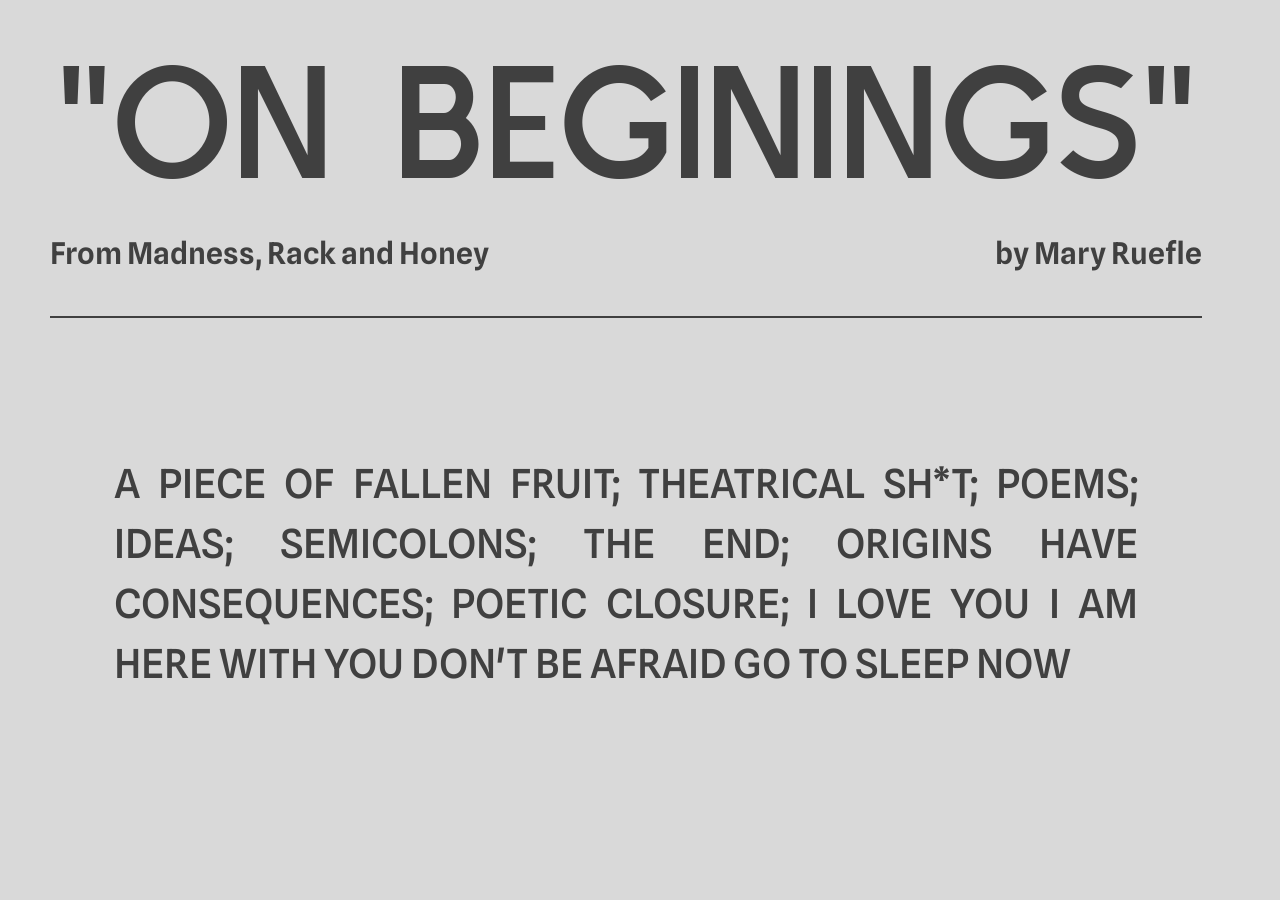
<file: index.html>
<!DOCTYPE html>
<html lang="en">

  <head>
    <meta charset="utf-8" />
    <meta name="viewport" content="width=device-width, initial-scale=1.0" />

    <title>"ON BEGINNINGS"</title>
    <meta name="description" content="Your description goes here">
    <meta name="author" content="Chetsuda Chalermwat">
    <link rel="stylesheet" type="text/css" href="./reset.css" />
    <link rel="stylesheet" type="text/css" href="./index.css" />
    
<link href="https://fonts.googleapis.com/css2?family=Kulim+Park:ital,wght@0,200;0,300;0,400;0,600;0,700;1,200;1,300;1,400;1,600;1,700&display=swap" rel="stylesheet">
<link href="https://fonts.googleapis.com/css2?family=Spline+Sans:wght@300;400;500;600;700&display=swap" rel="stylesheet">

    <!-- Link to your favicon -->
    <link rel="shortcut icon" type="image/png" href="./favicon.png" />
    <!-- Link to your favicon -->

  </head>
  
<body>

    <div class="flex-container">

       <div class="title">"<span class="appearfirst">O</span><span class="appearthird">N</span> <span class="appearsecond">B</span><span class="appearfirst">E</span><span class="appearthird">G</span><span class="appearsecond">I</span><span class="appearfirst">N</span><span class="appearthird">I</span><span class="appearfirst">N</span><span class="appearsecond">G</span><span class="appearthird">S</span>"</div>

        <div class="subtitle">
            <div class="subtitle-left">From Madness, Rack and Honey</div>
            <div class="subtitle-right">by Mary Ruefle</div>
        </div>

        <div class="content-beginnings">
            <div>
            <a href="1-fallenfruit.html">a piece of fallen fruit;</a> <a href="2-theatricalshit.html">theatrical sh*t;</a> <a href="3-semicolons.html"> poems; ideas; semicolons; </a> 
            <a href="4-theend.html">THE END;</a> <a href="5-origins.html">origins have consequences;</a> <a href="6-poeticclosure.html"> Poetic Closure; </a> 
            <a href="7-iloveyou.html">I love you I am here with you Don't be afraid Go to sleep now</a>
            </div>
        </div>

    </div>
</body>

</html>
</file>
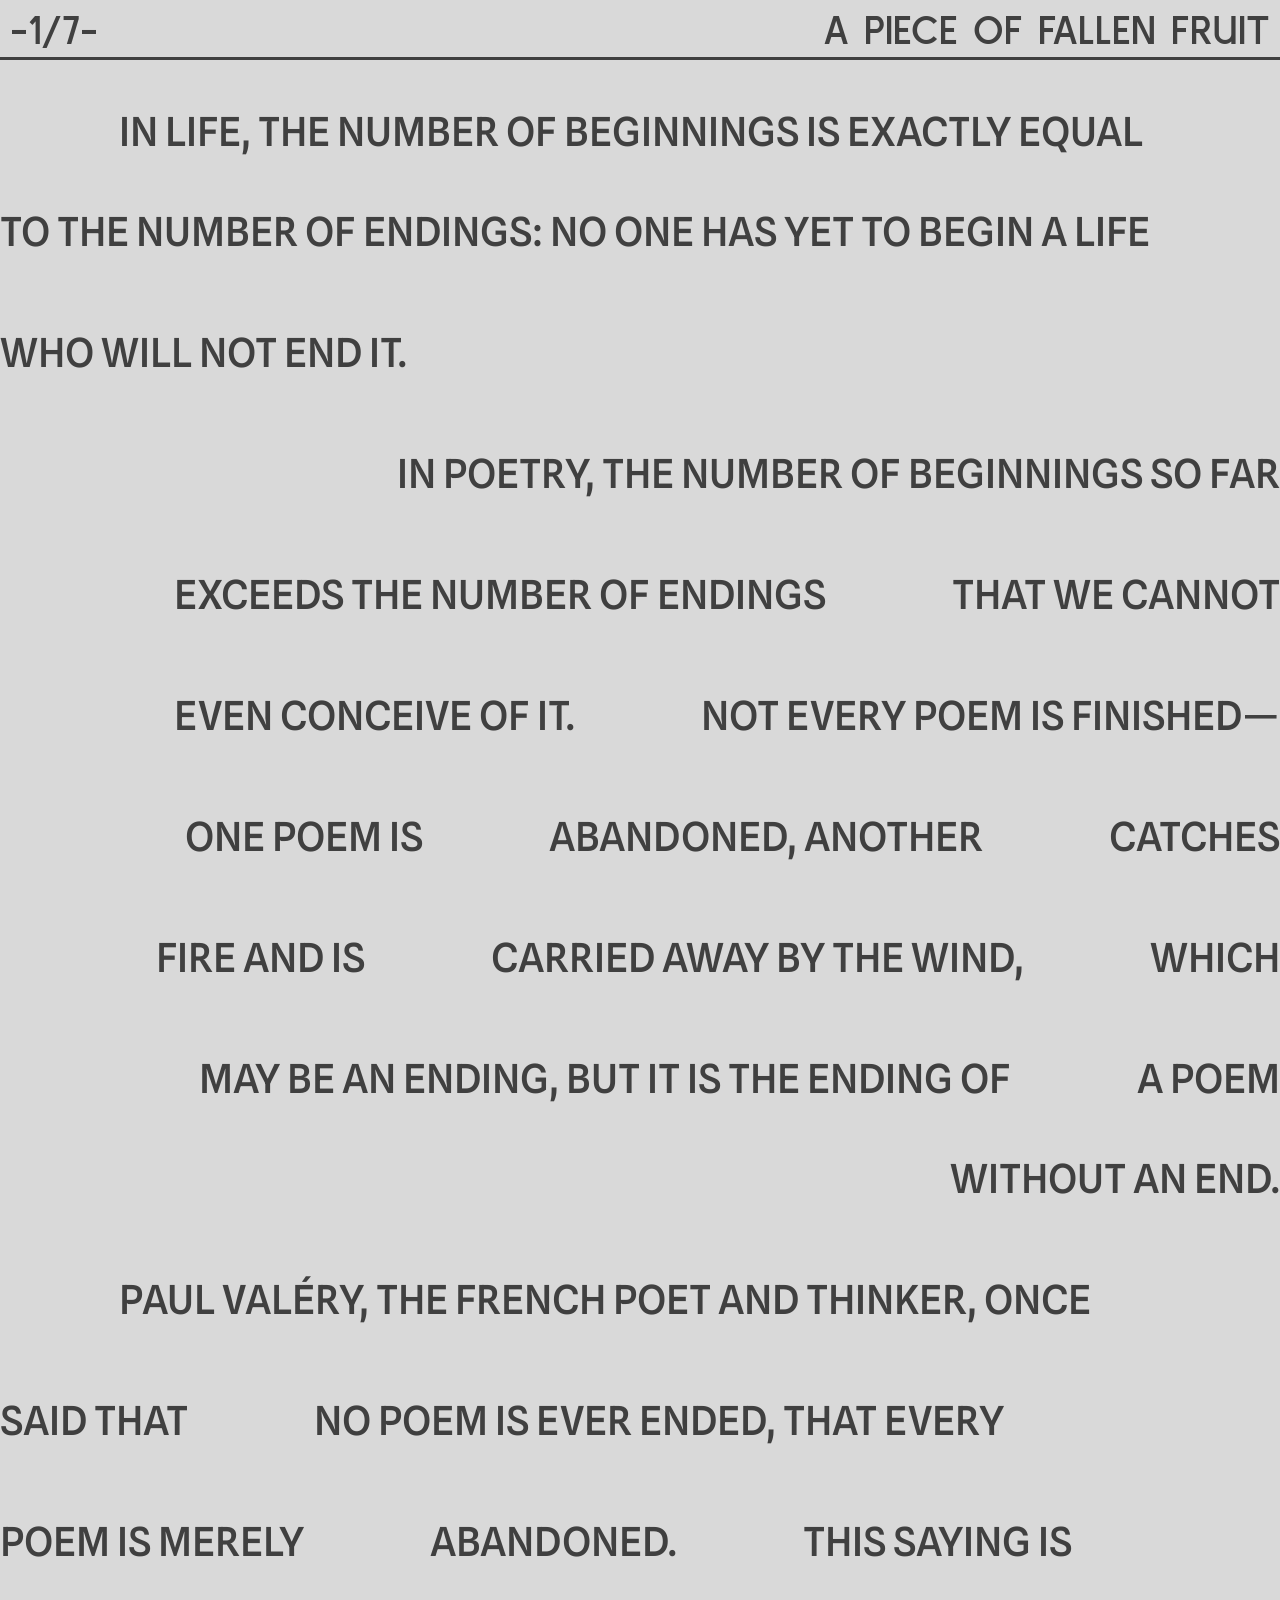
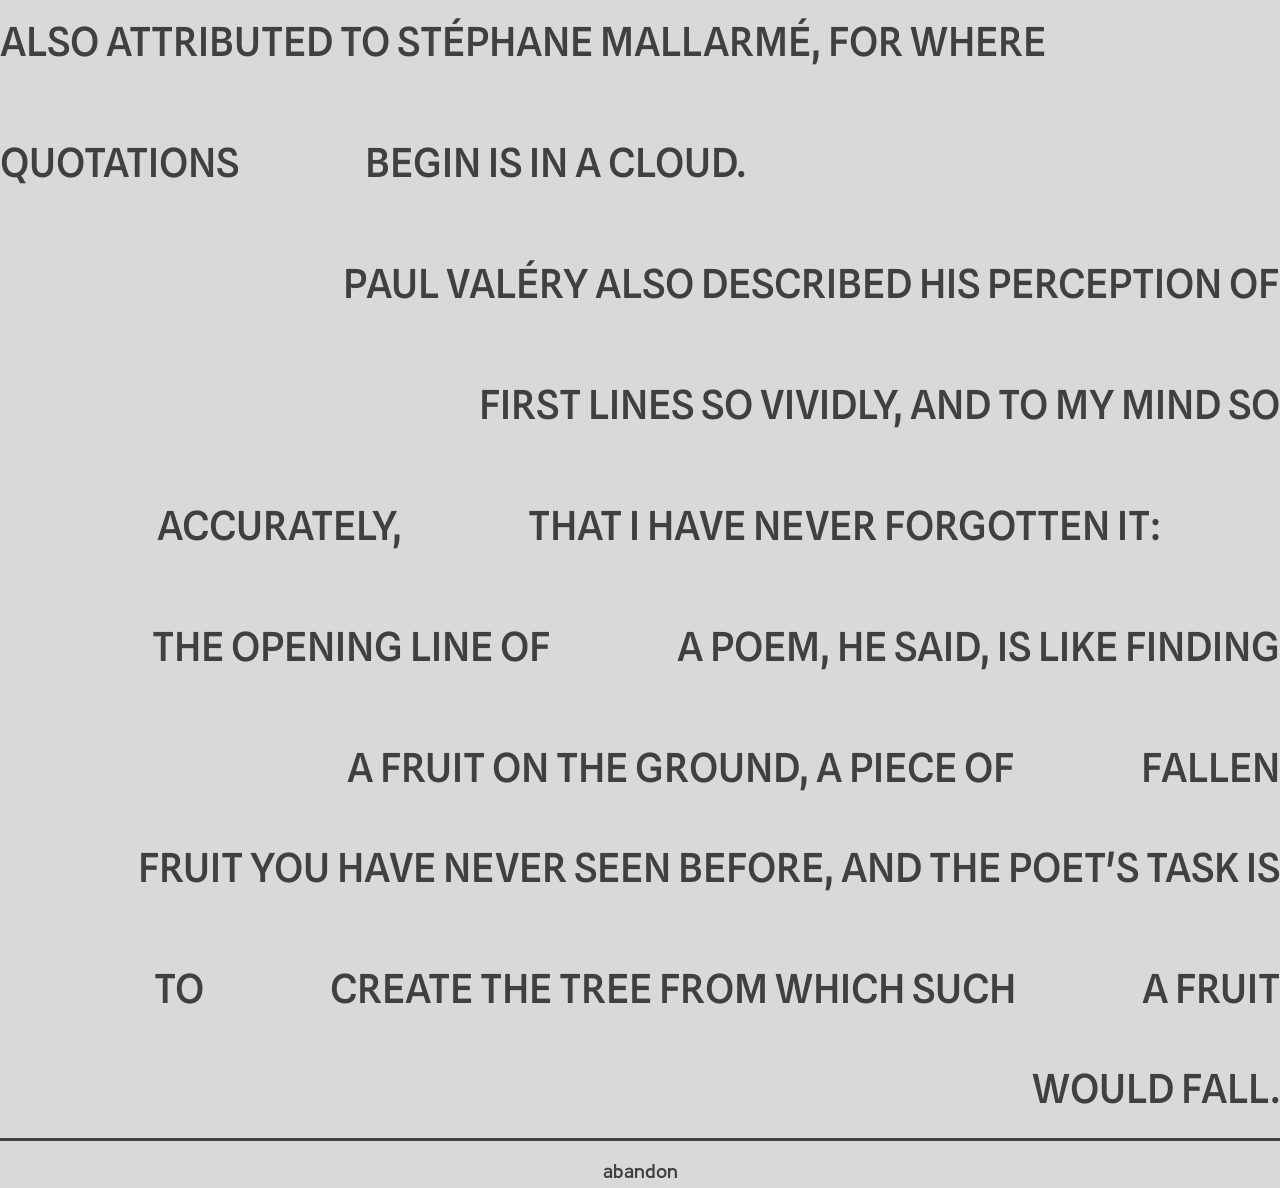
<file: 1-fallenfruit.html>
<!DOCTYPE html>
<html lang="en">

  <head>
    <meta charset="utf-8" />
    <meta name="viewport" content="width=device-width, initial-scale=1.0" />

    <title>"ON BEGINNINGS"</title>
    <meta name="description" content="Your description goes here">
    <meta name="author" content="Chetsuda Chalermwat">
    <link rel="stylesheet" type="text/css" href="./reset.css" />
    <link rel="stylesheet" type="text/css" href="./page1.css" />
    
<link href="https://fonts.googleapis.com/css2?family=Kulim+Park:ital,wght@0,200;0,300;0,400;0,600;0,700;1,200;1,300;1,400;1,600;1,700&display=swap" rel="stylesheet">
<link href="https://fonts.googleapis.com/css2?family=Spline+Sans:wght@300;400;500;600;700&display=swap" rel="stylesheet">

    <!-- Link to your favicon -->
    <link rel="shortcut icon" type="image/png" href="./favicon.png" />
    <!-- Link to your favicon -->

  </head>
  
<body>

  <div class="title-container">
    <div class="title"> 
        <div>-1/7-</div>
        <div>a piece of fallen fruit</div>
    </div>
    </div>

<div class="container">

    <div class="content-container">
    <div class="content-life"><span class="hover">⬤</span> In life, the number of beginnings is exactly equal to the number of endings: no one has yet to begin a life who will not end it. <span class="hover">⬤</span>
       </div>
    </div>

    <div class="content-container">
    <div class="content-poetry">
      <span class="hover">⬤</span>  In poetry, the number of beginnings so far exceeds the number of endings <span class="hover">⬤</span>  
      that we cannot even conceive of it. <span class="hover">⬤</span>  Not every poem is finished—one poem is <span class="hover">⬤</span> abandoned, 
      another <span class="hover">⬤</span> catches fire and is <span class="hover">⬤</span> carried away by the wind, <span class="hover">⬤</span> which may be an ending, 
      but it is the ending of <span class="hover">⬤</span> a poem without an end.
      </div>
    </div>

    <div class="content-container">
    <div class="content-paul">
      <span class="hover">⬤</span> Paul Valéry, the French poet and thinker, 
      once said that <span class="hover">⬤</span> no poem is ever ended, that every <span class="hover">⬤</span> poem is merely <span class="hover">⬤</span> abandoned. 
      <span class="hover">⬤</span>  This saying is also attributed to Stéphane Mallarmé, for where quotations <span class="hover">⬤</span>  begin is in a cloud.
      </div>
    </div>

    <div class="content-container">
        <div class="content-paul--last">
          <span class="hover">⬤</span> Paul Valéry also described his perception of <span class="hover">⬤</span> first lines so vividly, and to my mind so accurately, 
          <span class="hover">⬤</span> that i have never forgotten it: <span class="hover">⬤</span> the opening line of <span class="hover">⬤</span> a poem, 
          he said, is like finding <span class="hover">⬤</span> a fruit on the ground, a piece of <span class="hover">⬤</span> fallen fruit you have never seen before, 
          and the poet's task is to <span class="hover">⬤</span> create the tree from which such <span class="hover">⬤</span> a fruit would fall.
          </div>
        </div>

    <div class="button-container">
      <div class="button"><a href="home.html">abandon</a></div>
    </div>

  </div>

</body>

</html>
</file>
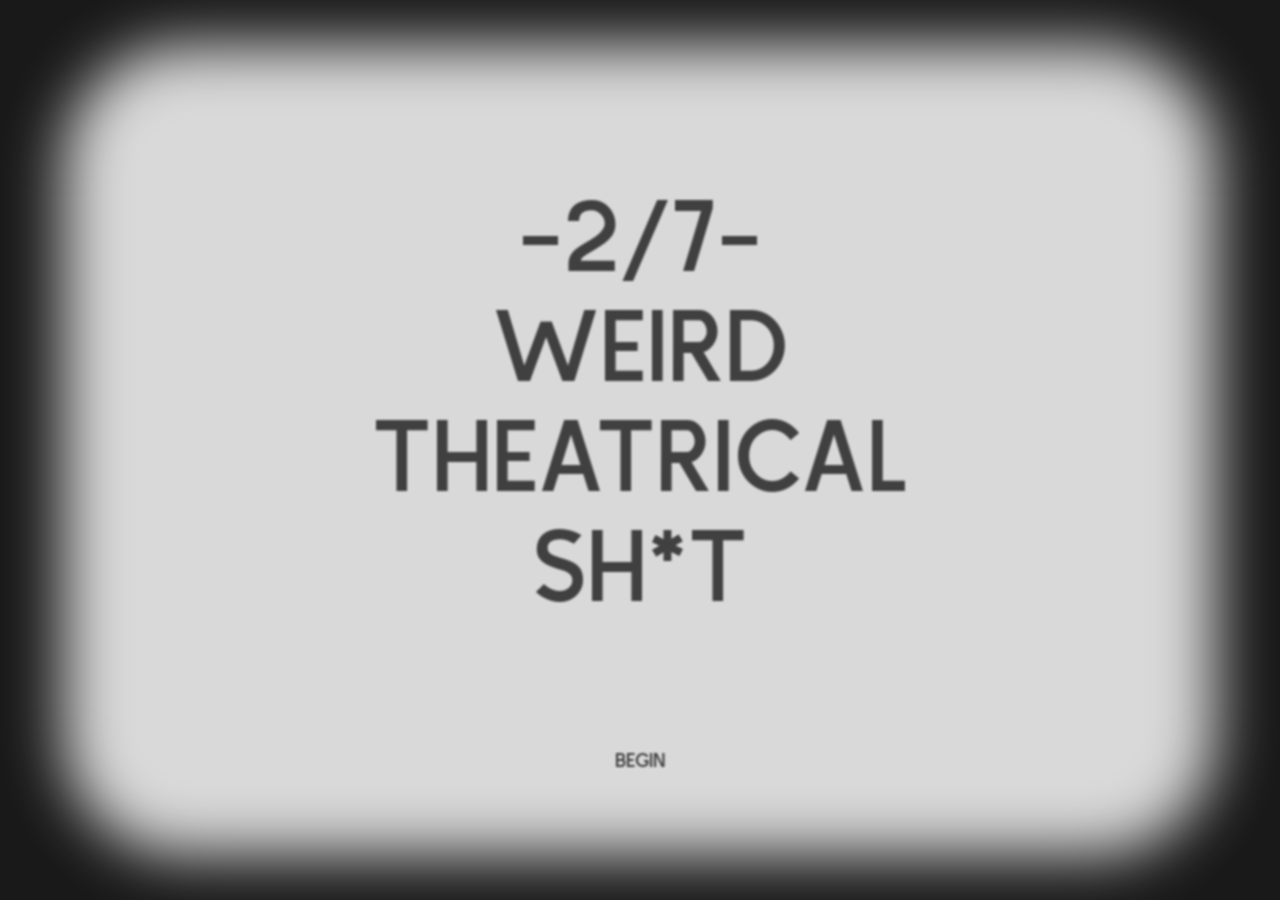
<file: 2-theatricalshit.html>
<!DOCTYPE html>
<html lang="en">

  <head>
    <meta charset="utf-8" />
    <meta name="viewport" content="width=device-width, initial-scale=1.0" />

    <title>"ON BEGINNINGS"</title>
    <meta name="description" content="Your description goes here">
    <meta name="author" content="Chetsuda Chalermwat">
    <link rel="stylesheet" type="text/css" href="./reset.css" />
    <link rel="stylesheet" type="text/css" href="./page2.css" />
    
<link href="https://fonts.googleapis.com/css2?family=Kulim+Park:ital,wght@0,200;0,300;0,400;0,600;0,700;1,200;1,300;1,400;1,600;1,700&display=swap" rel="stylesheet">
<link href="https://fonts.googleapis.com/css2?family=Spline+Sans:wght@300;400;500;600;700&display=swap" rel="stylesheet">

    <!-- Link to your favicon -->
    <link rel="shortcut icon" type="image/png" href="./favicon.png" />
    <!-- Link to your favicon -->

  </head>
  
<body>

    <div class="frame"></div>

    <div class="title-container">
    <div class="title"> 
        -2/7-<br>
        weird<br>
        theatrical<br>
        sh*t
    </div>
    </div>

    <div class="text-container">
      <div class="text-navigation"><a href="2.2-theatricalshit.html">BEGIN</a></div>
    </div>

</body>

</html>
</file>
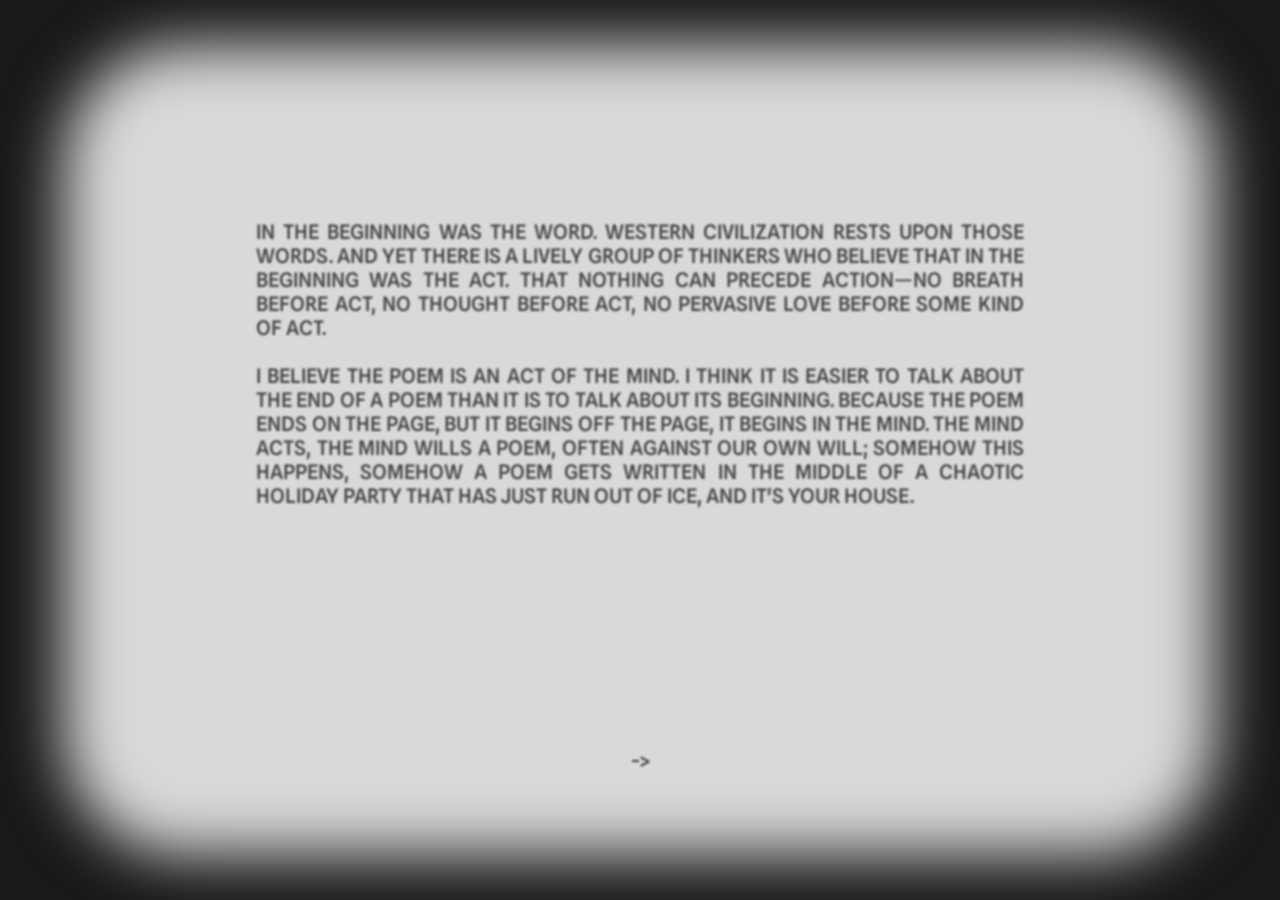
<file: 2.2-theatricalshit.html>
<!DOCTYPE html>
<html lang="en">

  <head>
    <meta charset="utf-8" />
    <meta name="viewport" content="width=device-width, initial-scale=1.0" />

    <title>"ON BEGINNINGS"</title>
    <meta name="description" content="Your description goes here">
    <meta name="author" content="Chetsuda Chalermwat">
    <link rel="stylesheet" type="text/css" href="./reset.css" />
    <link rel="stylesheet" type="text/css" href="./theatricalshit.css" />
    
<link href="https://fonts.googleapis.com/css2?family=Kulim+Park:ital,wght@0,200;0,300;0,400;0,600;0,700;1,200;1,300;1,400;1,600;1,700&display=swap" rel="stylesheet">
<link href="https://fonts.googleapis.com/css2?family=Spline+Sans:wght@300;400;500;600;700&display=swap" rel="stylesheet">

    <!-- Link to your favicon -->
    <link rel="shortcut icon" type="image/png" href="./favicon.png" />
    <!-- Link to your favicon -->

  </head>
  
<body>

    <div class="frame"></div>

    <div class="content-container">
    <div class="content"> 
        In the beginning was the Word. Western civilization rests upon those words. And yet there is a lively group of thinkers who believe that in the beginning was the Act. that nothing can precede action—no breath before act, no thought before act, no pervasive love before some kind of act.<br><br>
        I believe the poem is an act of the mind. I think it is easier to talk about the end of a poem than it is to talk about its beginning. Because the poem ends on the page, but it begins off the page, it begins in the mind. The mind acts, the mind wills a poem, often against our own will; somehow this happens, somehow a poem gets written in the middle of a chaotic holiday party that has just run out of ice, and it's your house.
    </div>
    </div>

    <div class="text-container">
      <div class="text-navigation"><a href="2.3-theatricalshit.html">-></a></div>
    </div>

</body>

</html>
</file>
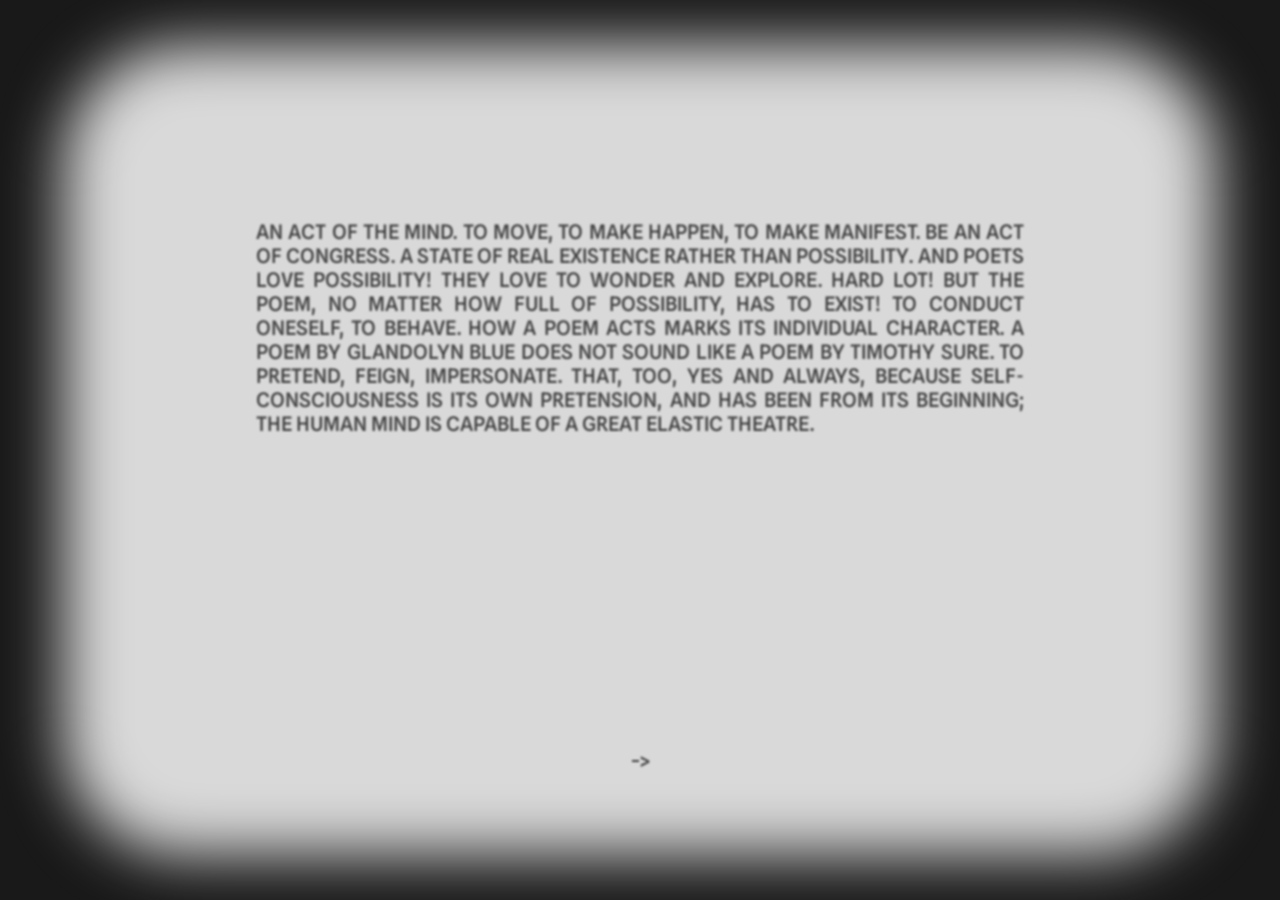
<file: 2.3-theatricalshit.html>
<!DOCTYPE html>
<html lang="en">

  <head>
    <meta charset="utf-8" />
    <meta name="viewport" content="width=device-width, initial-scale=1.0" />

    <title>"ON BEGINNINGS"</title>
    <meta name="description" content="Your description goes here">
    <meta name="author" content="Chetsuda Chalermwat">
    <link rel="stylesheet" type="text/css" href="./reset.css" />
    <link rel="stylesheet" type="text/css" href="./theatricalshit.css" />
    
<link href="https://fonts.googleapis.com/css2?family=Kulim+Park:ital,wght@0,200;0,300;0,400;0,600;0,700;1,200;1,300;1,400;1,600;1,700&display=swap" rel="stylesheet">
<link href="https://fonts.googleapis.com/css2?family=Spline+Sans:wght@300;400;500;600;700&display=swap" rel="stylesheet">

    <!-- Link to your favicon -->
    <link rel="shortcut icon" type="image/png" href="./favicon.png" />
    <!-- Link to your favicon -->

  </head>
  
<body>

    <div class="frame"></div>

    <div class="content-container">
    <div class="content"> 
      An act of the mind. To move, to make happen, to make manifest. Be an act of Congress. A state of real existence rather than possibility. And poets love possibility! They love to wonder and explore. Hard lot! But the poem, no matter how full of possibility, has to exist! To conduct oneself, to behave. How a poem acts marks its individual character. A poem by Glandolyn Blue does not sound like a poem by Timothy Sure. to pretend, feign, impersonate. That, too, yes and always, because self-consciousness is its own pretension, and has been from its beginning; the human mind is capable of a great elastic theatre. 
    </div>
    </div>

    <div class="text-container">
      <div class="text-navigation"><a href="2.4-theatricalshit.html">-></a></div>
    </div>

</body>

</html>
</file>
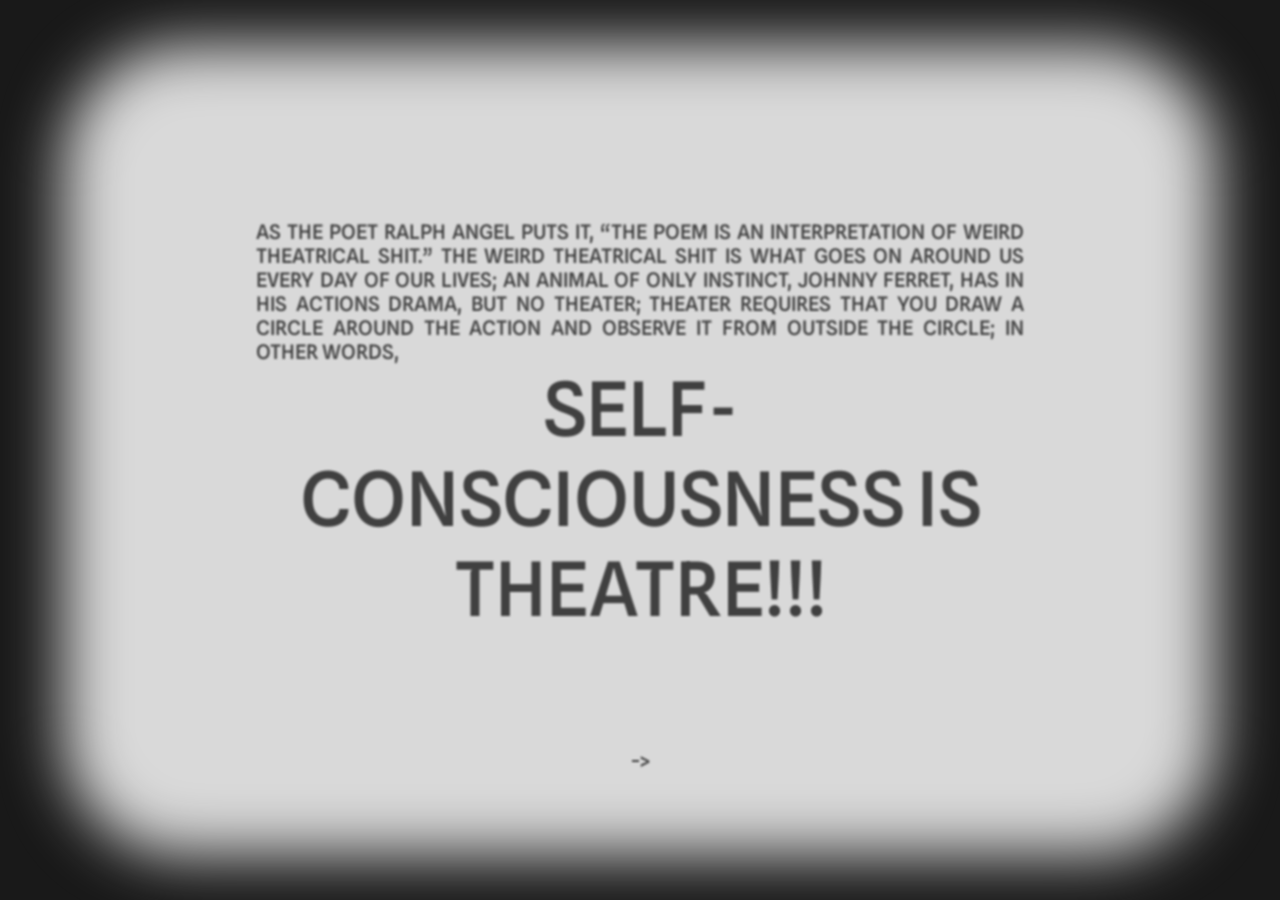
<file: 2.4-theatricalshit.html>
<!DOCTYPE html>
<html lang="en">

  <head>
    <meta charset="utf-8" />
    <meta name="viewport" content="width=device-width, initial-scale=1.0" />

    <title>"ON BEGINNINGS"</title>
    <meta name="description" content="Your description goes here">
    <meta name="author" content="Chetsuda Chalermwat">
    <link rel="stylesheet" type="text/css" href="./reset.css" />
    <link rel="stylesheet" type="text/css" href="./theatricalshit.css" />
    
<link href="https://fonts.googleapis.com/css2?family=Kulim+Park:ital,wght@0,200;0,300;0,400;0,600;0,700;1,200;1,300;1,400;1,600;1,700&display=swap" rel="stylesheet">
<link href="https://fonts.googleapis.com/css2?family=Spline+Sans:wght@300;400;500;600;700&display=swap" rel="stylesheet">

    <!-- Link to your favicon -->
    <link rel="shortcut icon" type="image/png" href="./favicon.png" />
    <!-- Link to your favicon -->

  </head>
  
<body>

    <div class="frame"></div>

    <div class="content-container">
    <div class="content"> 
      As the poet Ralph angel puts it, “The poem is an interpretation of weird theatrical shit.” the weird theatrical shit is what goes on around us every day of our lives; an animal of only instinct, Johnny Ferret, has in his actions drama, but no theater; theater requires that you draw a circle around the action and observe it from outside the circle; in other words,
      <div class="content-highlight">self-consciousness is theatre!!!</div>
    </div>
    </div>

    <div class="text-container">
      <div class="text-navigation"><a href="home.html">-></a></div>
    </div>

</body>

</html>
</file>
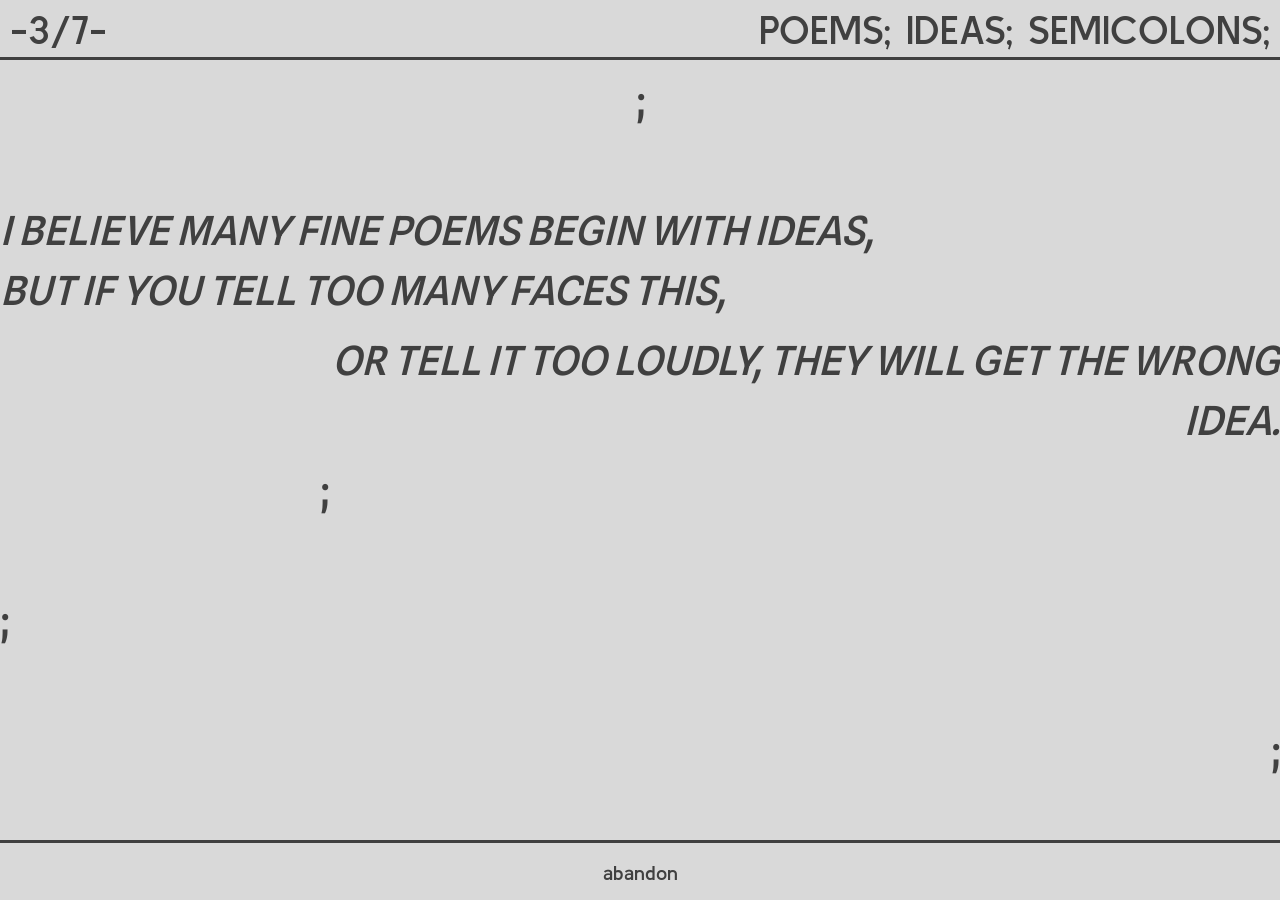
<file: 3-semicolons.html>
<!DOCTYPE html>
<html lang="en">

  <head>
    <meta charset="utf-8" />
    <meta name="viewport" content="width=device-width, initial-scale=1.0" />

    <title>"ON BEGINNINGS"</title>
    <meta name="description" content="Your description goes here">
    <meta name="author" content="Chetsuda Chalermwat">
    <link rel="stylesheet" type="text/css" href="./reset.css" />
    <link rel="stylesheet" type="text/css" href="./page3.css" />
    
<link href="https://fonts.googleapis.com/css2?family=Kulim+Park:ital,wght@0,200;0,300;0,400;0,600;0,700;1,200;1,300;1,400;1,600;1,700&display=swap" rel="stylesheet">
<link href="https://fonts.googleapis.com/css2?family=Spline+Sans:wght@300;400;500;600;700&display=swap" rel="stylesheet">

    <!-- Link to your favicon -->
    <link rel="shortcut icon" type="image/png" href="./favicon.png" />
    <!-- Link to your favicon -->

  </head>
   
<body> 

  <div class="title-container">
    <div class="title"> 
        <div>-3/7-</div>
        <div>poems; ideas; semicolons;</div>
    </div>
    </div>

  <div class="container">
    <div class="content-1">
      ; <br><br>
      Everyone knows that if you query poets about how their poems begin, 
      the answer is always the same: a phrase, a line, a scrap of language, 
      a rhythm, an image, something seen, heard, witnessed, or imagined. 
      And the lesson is always the same, and young poets recognize this to be one of 
      the most important lessons they can learn: if you have any idea for a poem, an exact grid of intent, 
      you are on the wrong path, a dead-end alley, at the top of a cliff you haven't even climbed. This 
      is a lesson that can only be learned by trial and error.
      </div>
    </div>
  
  <div class="container">
        <div class="content-2">
          <span style="font-style: italic">I believe many fine poems begin with ideas, <br>
          but if you tell too many faces this,</span> 
        </div>
  </div>
  
  <div class="container">
          <div class="content-3">
            <span style="font-style: italic">or tell it too loudly, 
          they will get the wrong idea.</span> <br>
          ; <br>
          </div>
  </div>

  <div class="container">
    <div class="content-4">
      ; <br><br>
      Now here is something really interesting (to me), 
      something you can use at a standing-up-only party when everyone is tired of hearing 
      there are one million three-thousand-two-hundred-ninety-five words used by the Esimo for snow. 
      This is what Ezra Pound learned from Ernest Fenollosa: Some languages are so constructed—English among them—
      that we each only really speak one sentence in our lifetime. That sentence begins with your first words, 
      toddling around the kitchen, and ends with your last words right before you step into the limousine, 
      or in a nursing home, the night-duty attendant vaguely on hand. Or, if you are blessed, 
      they are heard by someone who knows you and loves you and will be sorry to hear the sentence end. 
    </div>
  </div>
  
  <div class="container">
          <div class="content-5">
            ; <br><br>
            When I told Mr. Angel about the lifelong sentence, he said: 
            “That's a lot of semicolons!” he is absolutely right; 
            the sentence would be unwieldy and awkward and resemble the novel of a savant, 
            but the next time you use a semicolon (which, by the way, 
            is the least-used mark of punctuation in all of poetry) you should stop and be thankful 
            that there exists this little thing, invented by a human being—an Italian as a matter of fact—
            that allows us to go on and keep on connecting speech that for all apparent purposes is unrelated.
            </div>
  </div>

  <div class="container">
    <div class="content-6">
      ; <br><br>
      You might say a poem is a semicolon, a living semicolon, what connects the first line to the last, 
      the act of keeping together that whose nature is to fly apart. Between the first and last lines 
      there exists—a poem—and if it were not for the poem that intervenes, 
      the first and last lines of a poem would not speak to each other.
      <br><br>
      Would not speak to each other. Because the lines of a poem are speaking to each other, not you to them or they to you.
      </div>
</div> 

<div class="button-container">
  <div class="button"><a href="home.html">abandon</a></div>
</div>

</body>

</html>
</file>
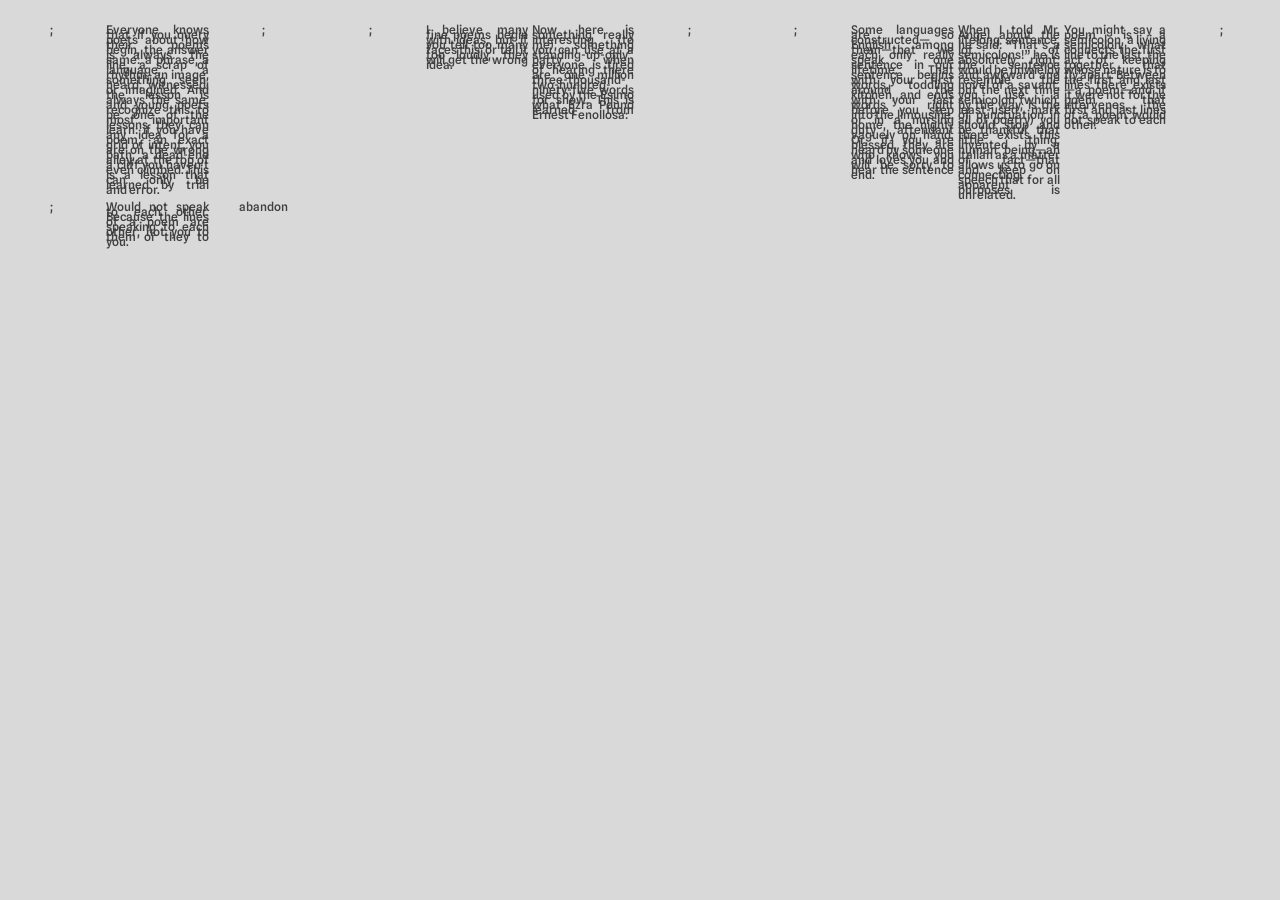
<file: 3-semicolonsdraft.html>
<!DOCTYPE html>
<html lang="en">

  <head>
    <meta charset="utf-8" />
    <meta name="viewport" content="width=device-width, initial-scale=1.0" />

    <title>"ON BEGINNINGS"</title>
    <meta name="description" content="Your description goes here">
    <meta name="author" content="Chetsuda Chalermwat">
    <link rel="stylesheet" type="text/css" href="./reset.css" />
    <link rel="stylesheet" type="text/css" href="./page3draft.css" />
    
<link href="https://fonts.googleapis.com/css2?family=Kulim+Park:ital,wght@0,200;0,300;0,400;0,600;0,700;1,200;1,300;1,400;1,600;1,700&display=swap" rel="stylesheet">
<link href="https://fonts.googleapis.com/css2?family=Spline+Sans:wght@300;400;500;600;700&display=swap" rel="stylesheet">

    <!-- Link to your favicon -->
    <link rel="shortcut icon" type="image/png" href="./favicon.png" />
    <!-- Link to your favicon -->

  </head>
  
<body>

    <div class="container"></div>
    <div class="frames">
      <div class="contents">
        ;
      </div>
    </div>
        
    <div class="frames">
      <div class="contents">
        Everyone knows that if you query poets about how their poems begin, the answer is always the same: a phrase, a line, a scrap of language, a rhythm, an image, something seen, heard, witnessed, or imagined. And the lesson is always the same, and young poets recognize this to be one of the most important lessons they can learn: if you have any idea for a poem, an exact grid of intent, you are on the wrong path, a dead-end alley, at the top of a cliff you haven't even climbed. This is a lesson that can only be learned by trial and error.
      </div>
    </div>

    <div class="frames">
      <div class="contents">
        ;
      </div>
    </div>

    <div class="frames">
      <div class="contents">
        ;
      </div>
    </div>

    <div class="frames">
      <div class="contents">
        I believe many fine poems begin with ideas, but if you tell too many faces this, or tell it too loudly, they will get the wrong idea.
      </div>
    </div>

    <div class="frames">
      <div class="contents">
        Now here is something really interesting (to me), something you can use at a standing-up-only party when everyone is tired of hearing there are one million three-thousand-two-hundred-ninety-five words used by the Esimo for snow. This is what Ezra Pound learned from Ernest Fenollosa: 
      </div>
    </div>

    <div class="frames">
      <div class="contents">
        ;
      </div>
    </div>

    <div class="frames">
      <div class="contents">
        ;
      </div>
    </div>

    <div class="frames">
      <div class="contents">
        Some languages are so constructed—English among them—that we each only really speak one sentence in our lifetime. That sentence begins with your first words, toddling around the kitchen, and ends with your last words right before you step into the limousine, or in a nursing home, the night-duty attendant vaguely on hand. Or, if you are blessed, they are heard by someone who knows you and loves you and will be sorry to hear the sentence end.
      </div>
    </div>

    <div class="frames">
      <div class="contents">
        When I told Mr. Angel about the lifelong sentence, he said: “That’s a lot of semicolons!” he is absolutely right; the sentence would be unwieldy and awkward and resemble the novel of a savant, but the next time you use a semicolon (which, by the way, is the least-used mark of punctuation in all of poetry) you should stop and be thankful that there exists this little thing, invented by a human being—an Italian as a matter of fact—that allows us to go on and keep on connecting speech that for all apparent purposes is unrelated.
      </div>
    </div>

    <div class="frames">
      <div class="contents">
        You might say a poem is a semicolon, a living semicolon, what connects the first line to the last, the act of keeping together that whose nature is to fly apart. Between the first and last lines there exists—a poem—and if it were not for the poem that intervenes, the first and last lines of a poem would not speak to each other.
      </div>
    </div>

    <div class="frames">
      <div class="contents">
        ;
      </div>
    </div>

    <div class="frames">
      <div class="contents">
        ;
      </div>
    </div>

    <div class="frames">
      <div class="contents">
        Would not speak to each other. Because the lines of a poem are speaking to each other, not you to them or they to you.
      </div>
    </div>

    <div class="frames">
      <div class="contents">
        <a href="home.html">abandon</a>
      </div>
    </div>
  </div>

</body>

</html>
</file>
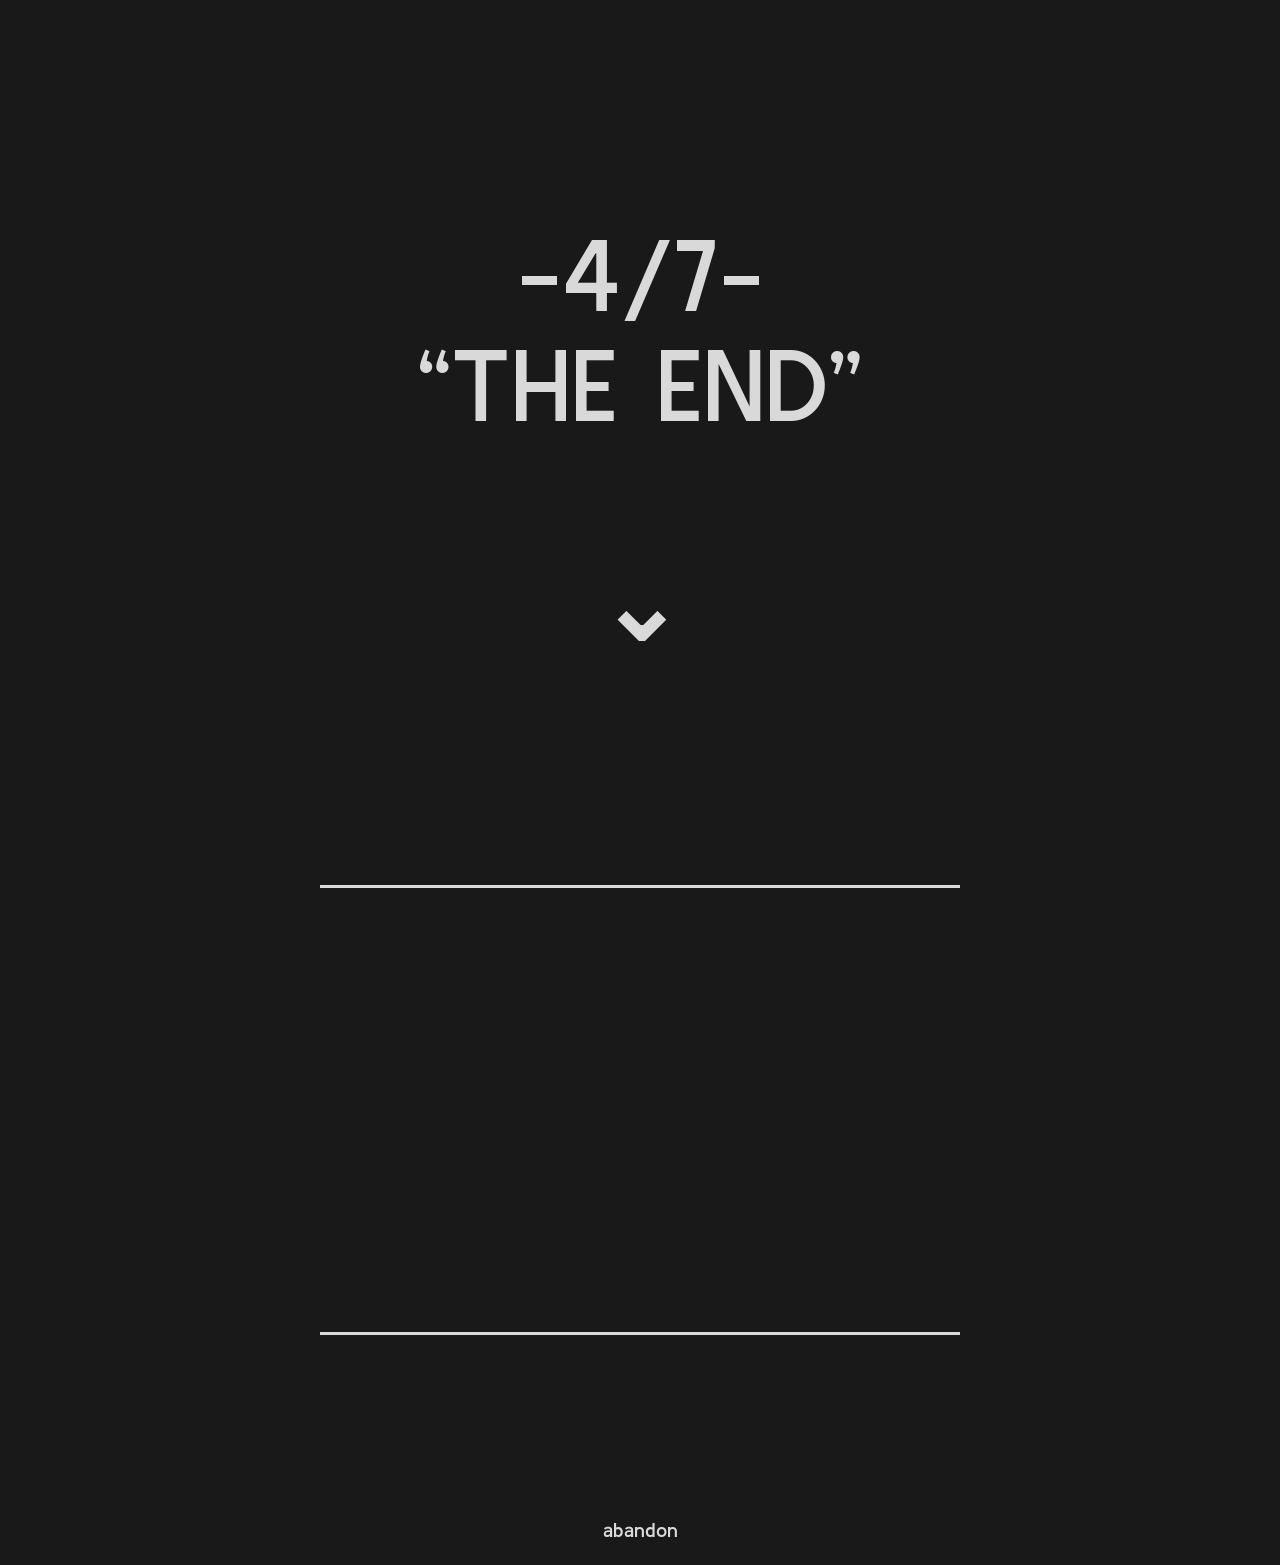
<file: 4-theend.html>
<!DOCTYPE html>
<html lang="en">

  <head>
    <meta charset="utf-8" />
    <meta name="viewport" content="width=device-width, initial-scale=1.0" />

    <title>"ON BEGINNINGS"</title>
    <meta name="description" content="Your description goes here">
    <meta name="author" content="Chetsuda Chalermwat">
    <link rel="stylesheet" type="text/css" href="./reset.css" />
    <link rel="stylesheet" type="text/css" href="./page4.css" />
    
<link href="https://fonts.googleapis.com/css2?family=Kulim+Park:ital,wght@0,200;0,300;0,400;0,600;0,700;1,200;1,300;1,400;1,600;1,700&display=swap" rel="stylesheet">
<link href="https://fonts.googleapis.com/css2?family=Spline+Sans:wght@300;400;500;600;700&display=swap" rel="stylesheet">

    <!-- Link to your favicon -->
    <link rel="shortcut icon" type="image/png" href="./favicon.png" />
    <!-- Link to your favicon -->

  </head>
   
<body>

    <div class="container">

    <div class="title"> 
        -4/7- <br>
        “THE END”<br>
        <br>
        ⌄
    </div>

    <div class="scroll-container">
        <div class="scroll-content">
            <br><br><br><br>
            I will tell you what I miss: <br><br><br><br><br>
I miss watching a movie <br><br>
and at the end, <br><br>
huge scrolled words come on<br><br> the screen and say: <br><br>
<br><br><br>
<span style="font-size: 100px">The End.</span><br><br>
<br><br><br>
I miss finishing a novel <br><br>
and there on the last page, <br><br>
at a discrete distance from <br><br>the last words of<br><br> the last sentence, <br><br>
are the dark letters spelling <br><br><br><br><br>
<span style="font-size: 100px">The End.</span><br><br><br><br><br>
It was its own thrill. <br><br>I didn't ignore them, I read them, <br><br>even if only silently,<br><br>with a deep sense of feeling:<br><br><br><br><br>
both the feeling of being replete,<br><br> a feeling of satisfaction,<br><br>and the feeling of loss,<br><br>the sadness of having<br><br> finished the book.
        </div>
    </div>

    <div class="button-container">
        <div class="button"><a href="4.2-theend.html">abandon</a></div>
      </div>
</div>

</body>

</html>
</file>
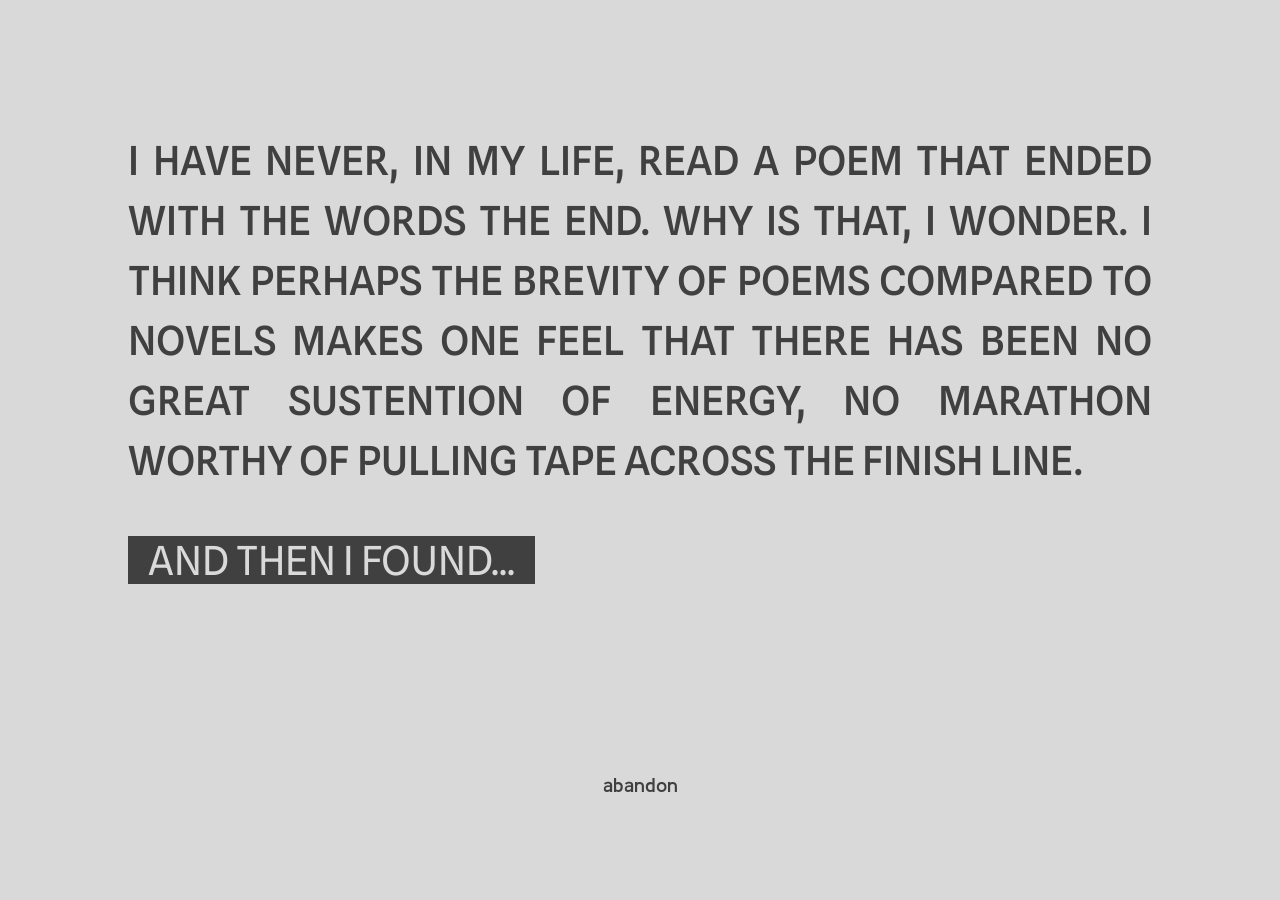
<file: 4.2-theend.html>
<!DOCTYPE html>
<html lang="en"> 

  <head>
    <meta charset="utf-8" />
    <meta name="viewport" content="width=device-width, initial-scale=1.0" />

    <title>"ON BEGINNINGS"</title>
    <meta name="description" content="Your description goes here">
    <meta name="author" content="Chetsuda Chalermwat">
    <link rel="stylesheet" type="text/css" href="./reset.css" />
    <link rel="stylesheet" type="text/css" href="./page4.2.css" />
    
<link href="https://fonts.googleapis.com/css2?family=Kulim+Park:ital,wght@0,200;0,300;0,400;0,600;0,700;1,200;1,300;1,400;1,600;1,700&display=swap" rel="stylesheet">
<link href="https://fonts.googleapis.com/css2?family=Spline+Sans:wght@300;400;500;600;700&display=swap" rel="stylesheet">

    <!-- Link to your favicon -->
    <link rel="shortcut icon" type="image/png" href="./favicon.png" />
    <!-- Link to your favicon -->

  </head>
  
<body>

    <div class="content-container">
        <p> I have never, in my life, read a poem that ended with the words The End. 
            Why is that, I wonder. I think perhaps the brevity of poems compared to novels makes one feel 
            that there has been no great sustention of energy, no marathon worthy of pulling tape across the finish line.</p>
    
        <p id="hashLink">
            a poem of mine that I had carefully written by hand in the sixth grade, 
            and at the bottom of the page, in India ink, beautifully apart from the rest of the text, were the words <a href="#" id="back">The End.</a>
            <br><br>
            And I realized children very often denote <a href="#" id="back">the end</a> because it is indeed a great achievement for them 
            to have written anything, and they are completely unaware of the number of stories and poems that have already been written; 
            they know some, of course, but have not yet found out the extent to which they are not the only persons residing on the planet. 
            And so they sign their poems and stories like kings. Which is a wonderful thing.
        </p>
        <p><a href="#hashLink" id="click">And then I found...</a></p>
    </div>

    <div class="button-container">
        <div class="button"><a href="home.html" id="abandon">abandon</a></div>
      </div>
    
</div>
 
</body>
 
</html>
</file>
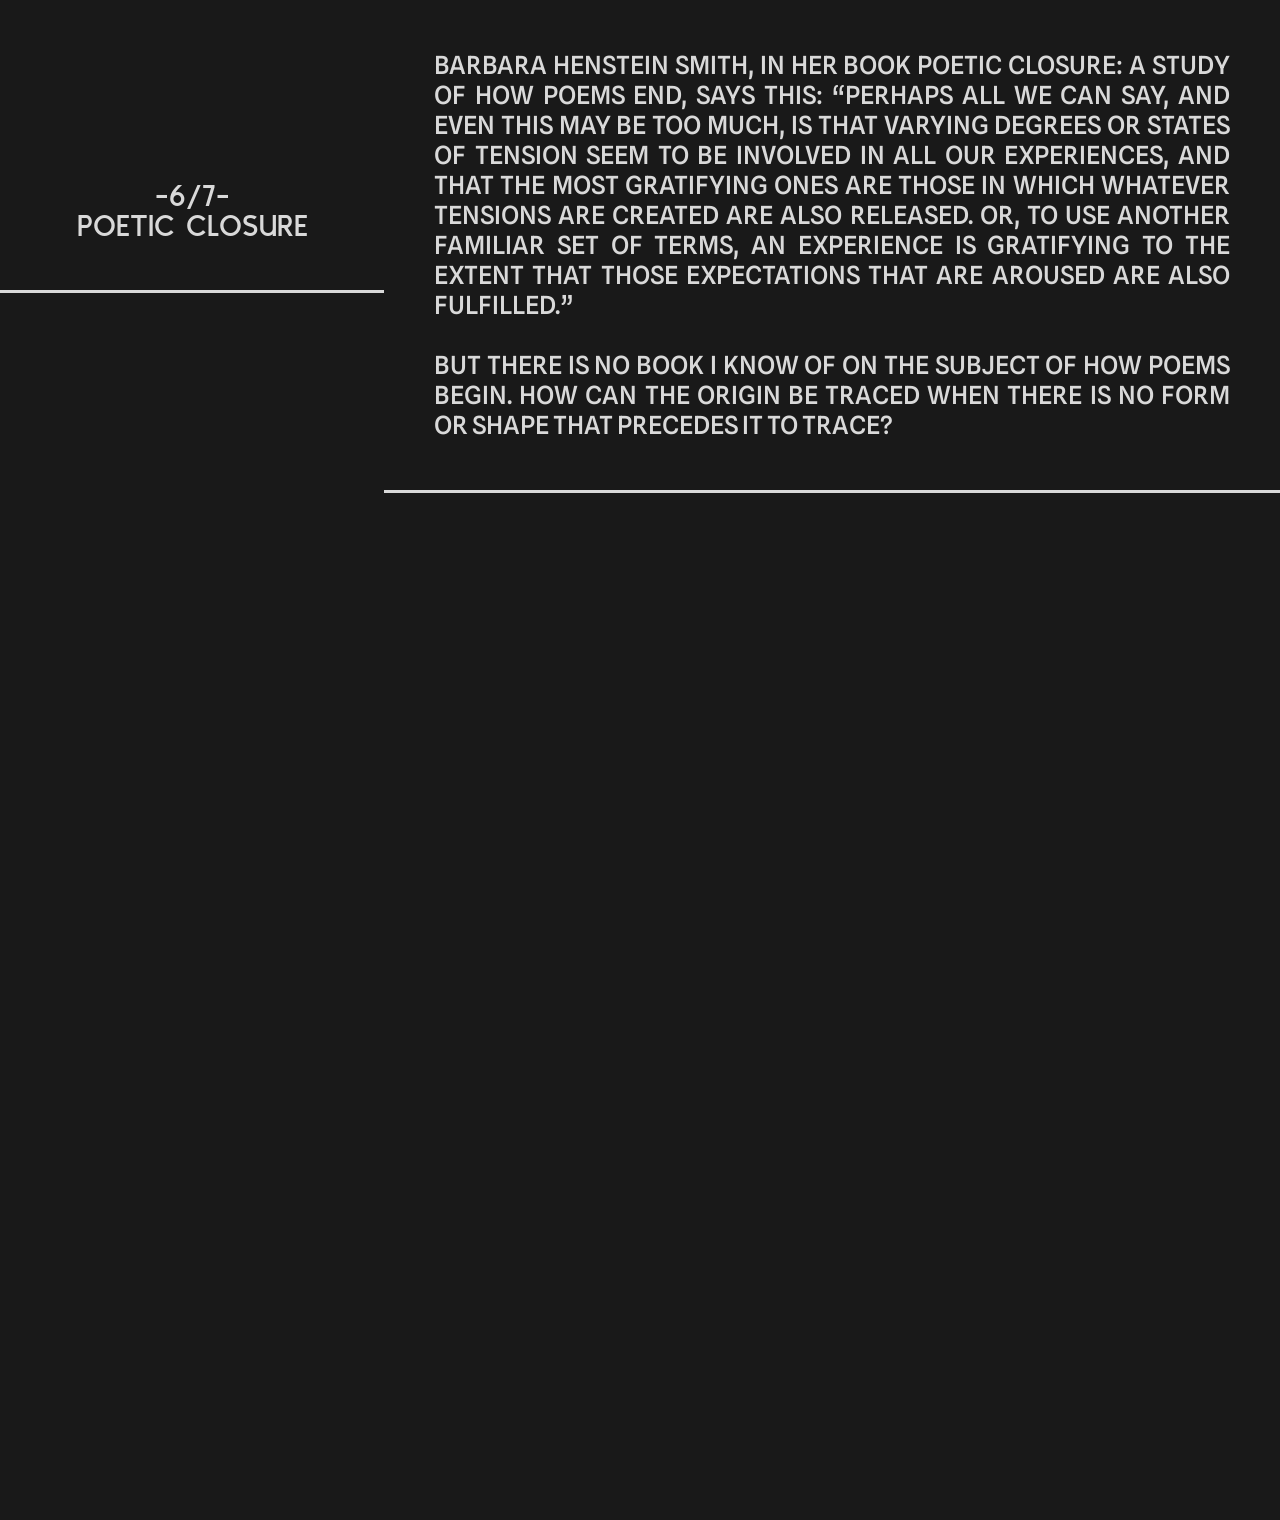
<file: 6-poeticclosure.html>
<!DOCTYPE html>
<html lang="en">
 
  <head>
    <meta charset="utf-8" />
    <meta name="viewport" content="width=device-width, initial-scale=1.0" />

    <title>"ON BEGINNINGS"</title>
    <meta name="description" content="Your description goes here">
    <meta name="author" content="Chetsuda Chalermwat">
    <link rel="stylesheet" type="text/css" href="./reset.css" />
    <link rel="stylesheet" type="text/css" href="./page6.css" />
    
<link href="https://fonts.googleapis.com/css2?family=Kulim+Park:ital,wght@0,200;0,300;0,400;0,600;0,700;1,200;1,300;1,400;1,600;1,700&display=swap" rel="stylesheet">
<link href="https://fonts.googleapis.com/css2?family=Spline+Sans:wght@300;400;500;600;700&display=swap" rel="stylesheet">

    <!-- Link to your favicon -->
    <link rel="shortcut icon" type="image/png" href="./favicon.png" />
    <!-- Link to your favicon -->

  </head>
  
<body>

<div class="container-body">

  <div class="title-container">
    <div class="title"> 
      -6/7- <br>
      poetic closure
  </div>
  </div>

<div class="container" id="paragraph">
Barbara Henstein Smith, in her book Poetic Closure: A Study of How Poems End, says this: 

“Perhaps all we can say, and even this may be too much, is that varying degrees or states of tension 
seem to be involved in all our experiences, and that the most gratifying ones are those in which 
whatever tensions are created are also released. Or, to use another familiar set of terms, 
an experience is gratifying to the extent that those expectations that are aroused are also fulfilled.”
<br><br>
But there is no book I know of on the subject of how poems begin. 
How can the origin be traced when there is no form or shape that precedes it to trace?
</div>

<div class="container">
  <div class="trace-one">It is exactly like tracing the moment of the big bang</div>
  <div class="trace-two">—we can go back to a nanosecond before the beginning, before the universe burst into being,</div>
  <div class="trace-three">but we can't go back to the precise beginning because that would precede knowledge,</div> 
  <div class="trace-four">and we can't “know” anything before “knowing” itself was born.</div>
</div>
</div>

<div class="button-container">
  <div class="button"><a href="home.html">abandon</a></div>
</div>
</body>

</html>
</file>
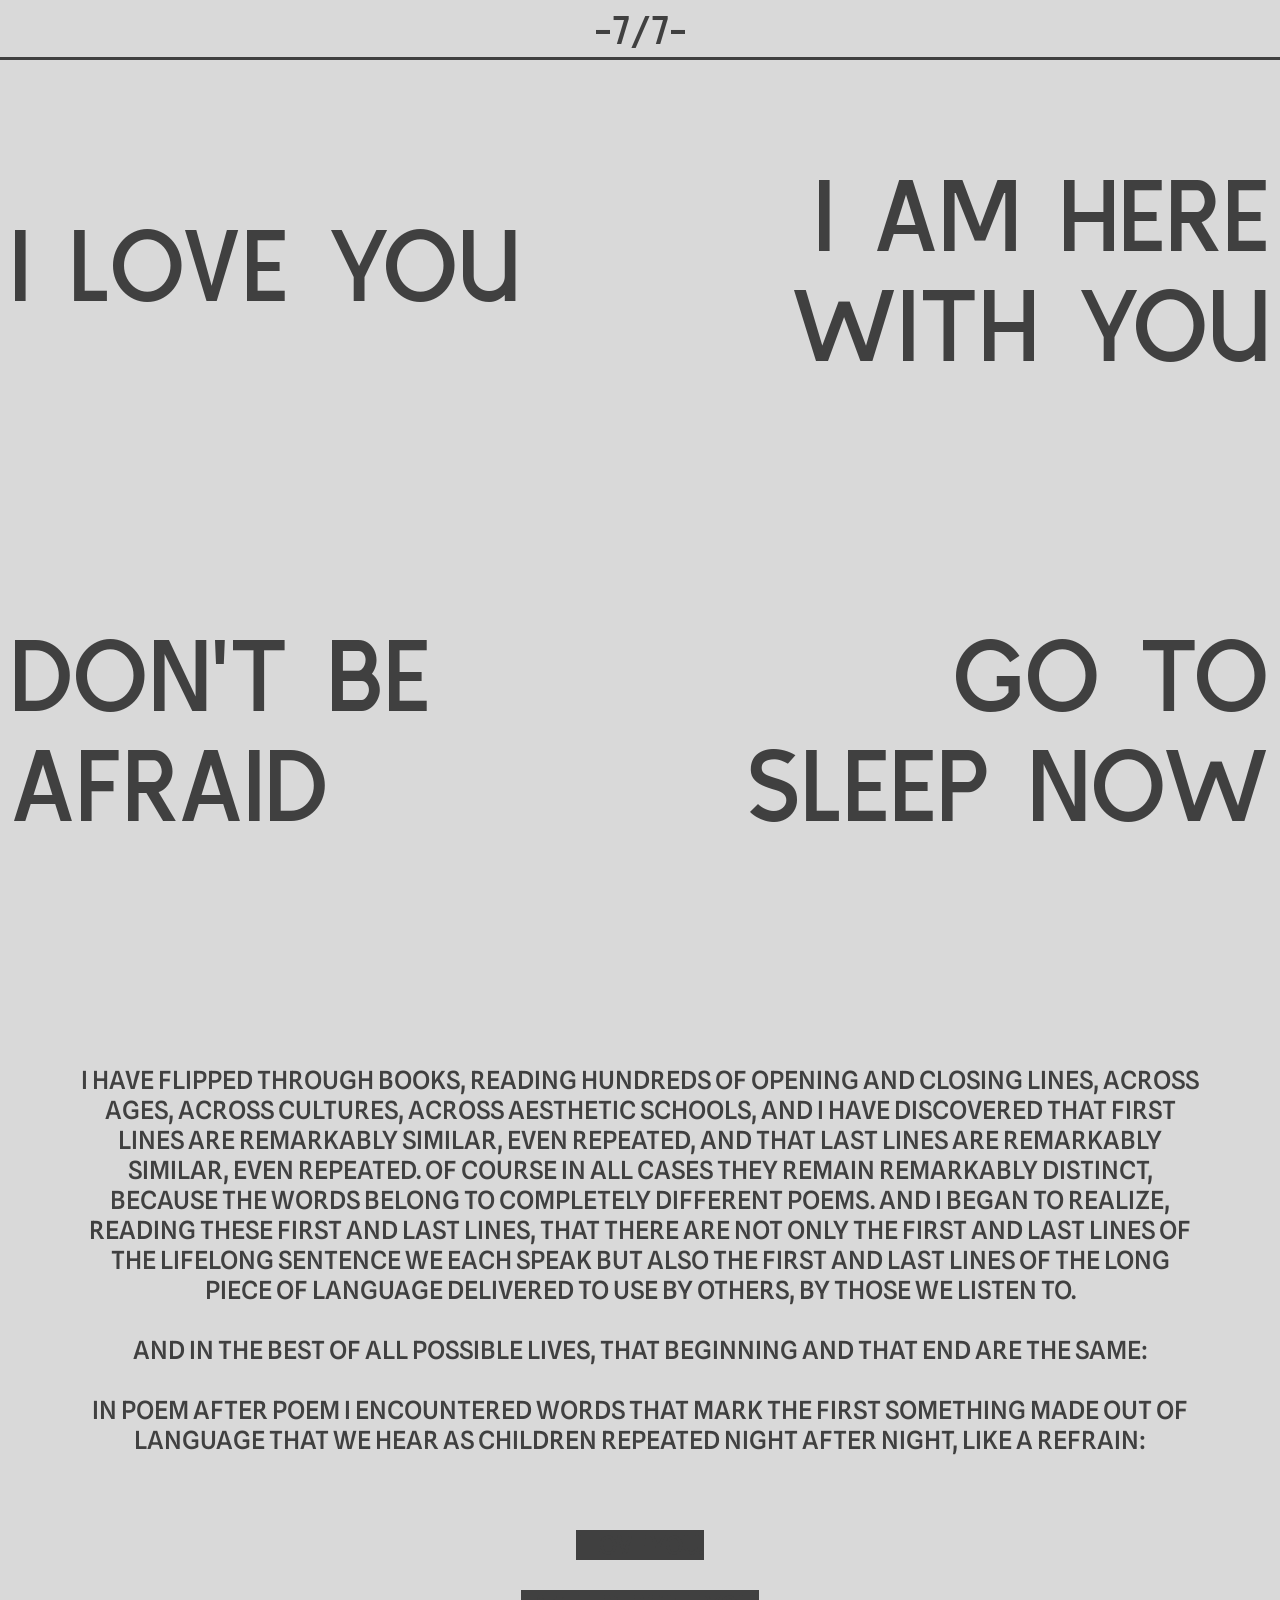
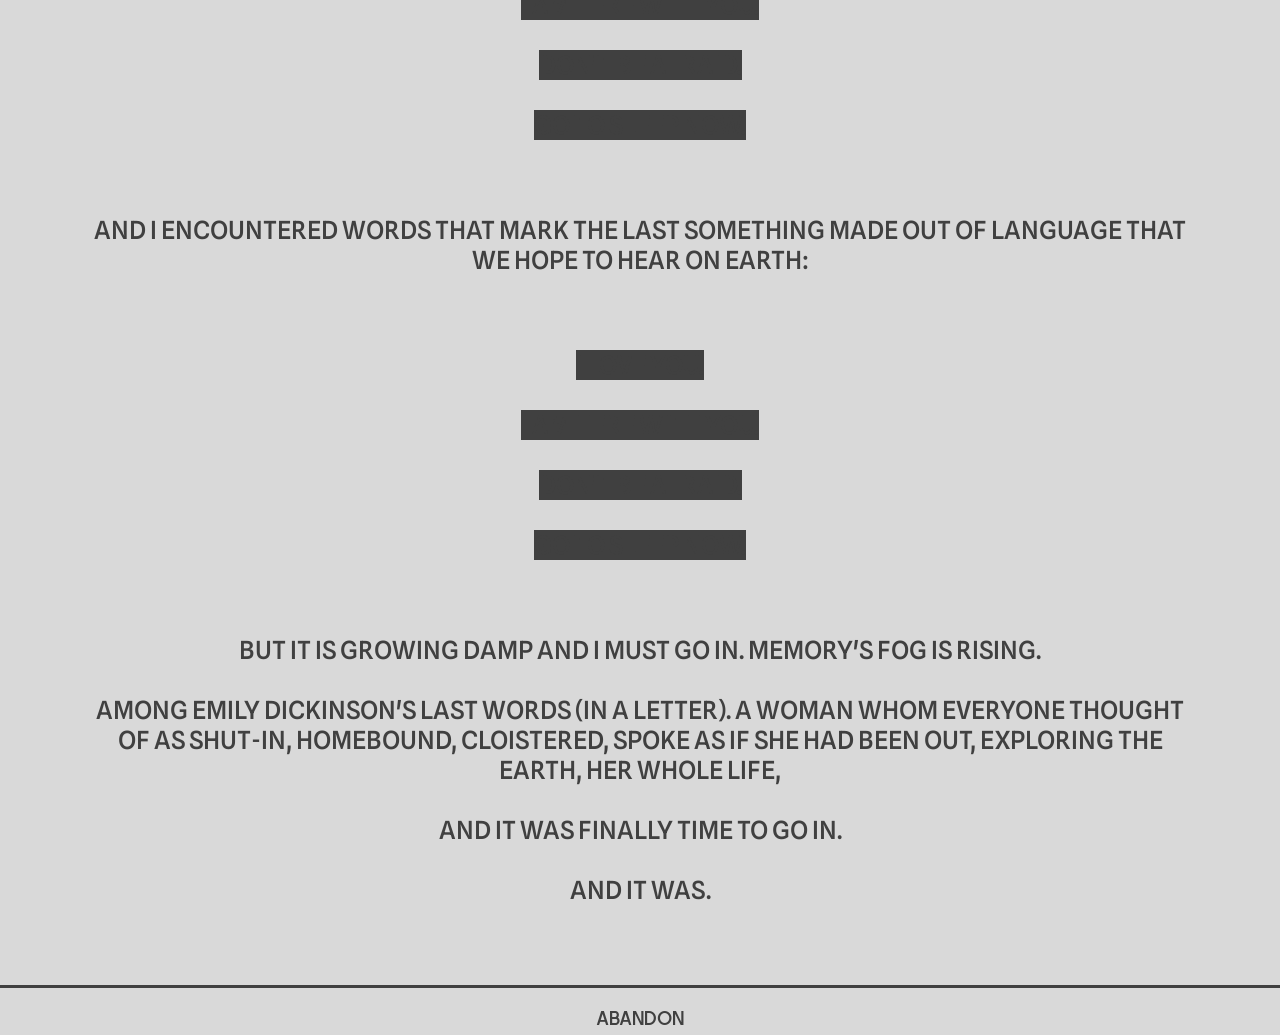
<file: 7-iloveyou.html>
<!DOCTYPE html>
<html lang="en">

  <head>
    <meta charset="utf-8" />
    <meta name="viewport" content="width=device-width, initial-scale=1.0" />

    <title>"ON BEGINNINGS"</title>
    <meta name="description" content="Your description goes here">
    <meta name="author" content="Chetsuda Chalermwat">
    <link rel="stylesheet" type="text/css" href="./reset.css" />
    <link rel="stylesheet" type="text/css" href="./page7.css" />
    
<link href="https://fonts.googleapis.com/css2?family=Kulim+Park:ital,wght@0,200;0,300;0,400;0,600;0,700;1,200;1,300;1,400;1,600;1,700&display=swap" rel="stylesheet">
<link href="https://fonts.googleapis.com/css2?family=Spline+Sans:wght@300;400;500;600;700&display=swap" rel="stylesheet">

    <!-- Link to your favicon -->
    <link rel="shortcut icon" type="image/png" href="./favicon.png" />
    <!-- Link to your favicon -->

  </head>
  
<body>

  <div class="title-container">
    <div class="title"> 
      -7/7-
  </div>
  </div>

  <div class="grid-container">
    <div class="grid-item" id="one">I love you</div>
    <div class="grid-item" id="two">I am here<br>  with you</div>
    <div class="grid-item" id="three">Don't be afraid</div>
    <div class="grid-item" id="four">Go to <br>sleep now</div>
</div>

<div class="content-container">
<div class="content">
<div>I have flipped through books, reading hundreds of opening and closing lines, 
across ages, across cultures, across aesthetic schools, and I have discovered that first lines are remarkably similar, 
even repeated, and that last lines are remarkably similar, even repeated.  
Of course in all cases they remain remarkably distinct, because the words belong to completely different poems. 
And i began to realize, reading these first and last lines, that there are not only the first and last lines of 
the lifelong sentence we each speak but also the first and last lines of the long piece of language delivered to use by others, 
by those we listen to.</div>
<br>
<div>And in the best of all possible lives, that beginning and that end are the same:</div>
<br>
<div>in poem after poem I encountered words that mark the first something made out of language 
that we hear as children repeated night after night, like a refrain:</div> 
<br><br>
<div><span class="hover">I love you.</span><br> 
  <span class="hover">I am here with you.</span><br> 
    <span class="hover">Don't be afraid.</span><br> 
      <span class="hover">Go to sleep now.</span></div>
<br><br>
<div>And I encountered words that mark the last something made out of language that we hope to hear on earth:</div> 
<br><br>
<div><span class="hover">I love you.</span><br> 
  <span class="hover">I am here with you.</span><br> 
    <span class="hover">Don't be afraid.</span><br> 
      <span class="hover">Go to sleep now.</span></div>
<br><br>
<div>But it is growing damp and I must go in. Memory's fog is rising.</div>
<br>
<div>Among Emily Dickinson's last words (in a letter). A woman whom everyone thought of as shut-in, 
homebound, cloistered, spoke as if she had been out, exploring the earth, her whole life,</div>
<br>
<div>and it was finally time to go in.</div>
<br>
<div>And it was.</div>
</div>
</div>

<div class="button-container">
  <div class="button"><a href="home.html">abandon</a></div>
</div>

</body>

</html>
</file>
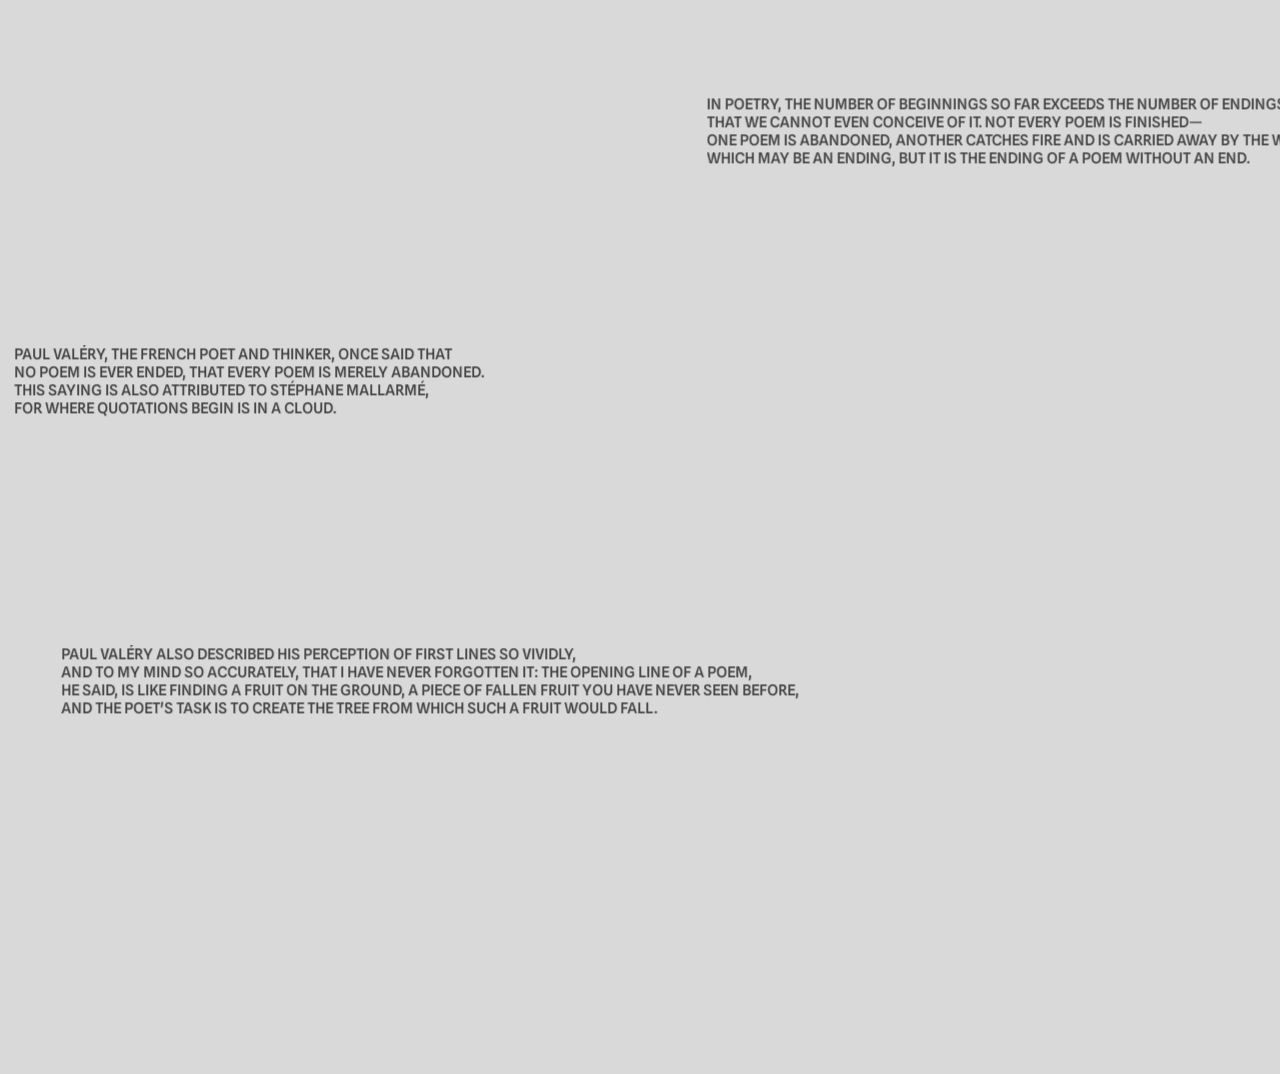
<file: experiment.html>
<!DOCTYPE html>
<html lang="en">

  <head>
    <meta charset="utf-8" />
    <meta name="viewport" content="width=device-width, initial-scale=1.0" />

    <title>"ON BEGINNINGS"</title>
    <meta name="description" content="Your description goes here">
    <meta name="author" content="Chetsuda Chalermwat">
    <link rel="stylesheet" type="text/css" href="./reset.css" />
    <link rel="stylesheet" type="text/css" href="./experiment.css" />
     
<link href="https://fonts.googleapis.com/css2?family=Kulim+Park:ital,wght@0,200;0,300;0,400;0,600;0,700;1,200;1,300;1,400;1,600;1,700&display=swap" rel="stylesheet">
<link href="https://fonts.googleapis.com/css2?family=Spline+Sans:wght@300;400;500;600;700&display=swap" rel="stylesheet">

    <!-- Link to your favicon -->
    <link rel="shortcut icon" type="image/png" href="./favicon.png" />
    <!-- Link to your favicon -->

  </head>
  
<body>

<marquee class="part1"
  direction="down"
  width="1450"
  height="500"
  behavior="alternate"
  style="border:solid transparent;">
  <marquee behavior="alternate">In poetry, the number of beginnings so far exceeds the number of endings <br> 
    that we cannot even conceive of it. Not every poem is finished—<br>
    one poem is abandoned, another catches fire and is carried away by the wind, <br> 
    which may be an ending, but it is the ending of a poem without an end.</marquee>
</marquee>

<marquee class="part2"
  direction="down"
  width="500"
  height="500"
  behavior="alternate"
  style="border:solid transparent;">
  <marquee behavior="alternate">Paul Valéry, the French poet and thinker, once said that <br> no poem is ever ended, that every poem is merely abandoned. <br>This saying is also attributed to Stéphane Mallarmé, <br>for where quotations begin is in a cloud.</marquee>
</marquee>

<marquee class="part3"
  direction="down"
  width="800"
  height="500"
  behavior="alternate"
  style="border:solid transparent;">
  <marquee behavior="alternate">Paul Valéry also described his perception of first lines so vividly, <br>
     and to my mind so accurately, that i have never forgotten it: the opening line of a poem,<br>
      he said, is like finding a fruit on the ground, a piece of fallen fruit you have never seen before, <br>
      and the poet's task is to create the tree from which such a fruit would fall.</marquee>
</marquee>


</body>

</html>
</file>
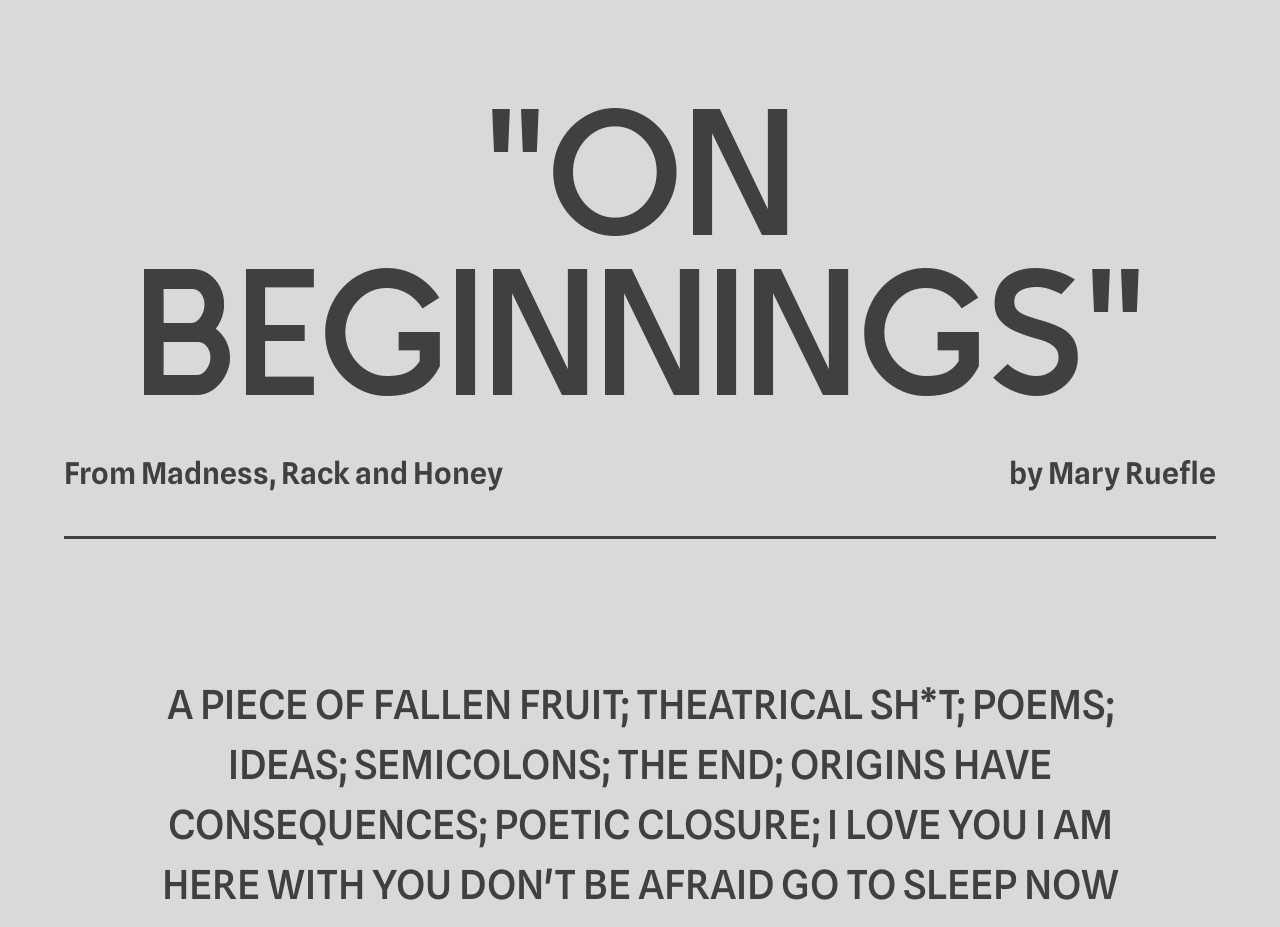
<file: home.html>
<!DOCTYPE html>
<html lang="en">

  <head>
    <meta charset="utf-8" />
    <meta name="viewport" content="width=device-width, initial-scale=1.0" />

    <title>"ON BEGINNINGS"</title>
    <meta name="description" content="Your description goes here">
    <meta name="author" content="Chetsuda Chalermwat">
    <link rel="stylesheet" type="text/css" href="./reset.css" />
    <link rel="stylesheet" type="text/css" href="./home.css" />
    
<link href="https://fonts.googleapis.com/css2?family=Kulim+Park:ital,wght@0,200;0,300;0,400;0,600;0,700;1,200;1,300;1,400;1,600;1,700&display=swap" rel="stylesheet">
<link href="https://fonts.googleapis.com/css2?family=Spline+Sans:wght@300;400;500;600;700&display=swap" rel="stylesheet">

    <!-- Link to your favicon -->
    <link rel="shortcut icon" type="image/png" href="./favicon.png" />
    <!-- Link to your favicon -->

  </head>
  
<body>

    <div class="flex-container">

       <div class="title">"<span class="appearfirst">O</span><span class="appearthird">N</span> 
        <span class="appearsecond">B</span><span class="appearfirst">E</span><span class="appearthird">G</span><span class="appearsecond">I</span><span class="appearfirst">N</span><span class="appearsecond">N</span><span class="appearthird">I</span><span class="appearfirst">N</span><span class="appearsecond">G</span><span class="appearthird">S</span>"</div>

        <div class="subtitle">
            <div class="subtitle-left">From Madness, Rack and Honey</div>
            <div class="subtitle-right">by Mary Ruefle</div>
        </div>

        <div class="content-beginnings">
            <div>
            <a href="1-fallenfruit.html">a piece of fallen fruit;</a> <a href="2-theatricalshit.html">theatrical sh*t;</a> <a href="3-semicolons.html"> poems; ideas; semicolons; </a> 
            <a href="4-theend.html">THE END;</a> <a href="5-origins.html">origins have consequences;</a> <a href="6-poeticclosure.html"> Poetic Closure; </a> 
            <a href="7-iloveyou.html">I love you I am here with you Don't be afraid Go to sleep now</a>
            </div>
        </div>

    </div>
</body>

</html>
</file>
<file: index.css>
html {
    margin: 0;
    background: #D9D9D9;
}

body {
    margin: 50px;
    color: #404040;
}

.title {
    font-family: 'Kulim Park', sans-serif;
    font-size: 160px;
    font-style: normal;
    font-weight: 600;
    line-height: 140px;
    display:inline-block;
    text-align: center;
    width: 90vw;
}

.subtitle {
    width: 90vw;
    display:flex ;
    justify-content: space-between;
    text-align: center;
    align-items: center;
    font-family: 'Spline Sans', sans-serif;
    font-size: 30px;
    font-style: normal;
    font-weight: 600;
    line-height: normal;
    padding-top: 5vh;
    padding-bottom: 5vh;
    border-bottom: 2px solid #404040;
}

.content-beginnings {
    width: 80vw;
    display:flex ;
    justify-content: space-around;
    margin-left: 5vw;
    padding-top: 15vh;
    color: #404040;
    font-family: "Spline Sans";
    font-size: 40px;
    font-style: normal;
    font-weight: 500;
    line-height: 60px;
    text-transform: uppercase;
    text-align: justify;
}

a {
    color:#404040;
}

a:visited {color:#404040;}
 
  a:hover {
    text-align: center;
    color: #D9D9D9;
    background-color: #404040;
    padding: 3px;
    padding-left: 20px;
    padding-right: 20px;
    margin: 20px;
  }

.appearthird {
    animation: blinker 6s linear infinite;
}

.appearsecond {
    animation: blinker 4s linear infinite;
}

.appearfirst {
    animation: blinker 2s linear infinite;
}

@keyframes blinker {
    0% { opacity: 1; }
    25% { opacity: 0.5; }
    50% { opacity: 0; }
    75% { opacity: 0.5; }
    100% { opacity: 1; }
}

.title {
  display: none;
}

@media screen and (max-width: 499px){
    .title {
        font-size: 40px;
        font-style: normal;
        font-weight: 600;
        line-height: 30px;
        display:inline-flex;
        text-align: center;
        width: 30vw;
    }

    .subtitle {
        width: 65vw;
        display:flex ;
        justify-content: space-between;
        text-align: center;
        font-family: 'Spline Sans', sans-serif;
        font-size: 15px;
        font-style: normal;
        font-weight: 500;
        line-height: normal;
        padding-top: 1vh;
        padding-bottom: 1vh;
        border-bottom: 2px solid #404040;
    }
    .subtitle-left {
        text-align: left;
    }
    .subtitle-right{
        text-align: right;
    }

    .content-beginnings {
        width: 60vw;
        display:flex ;
        justify-content: space-around;
        padding-top: 4vh;
        color: #404040;
        font-family: "Spline Sans";
        font-size: 25px;
        font-style: normal;
        font-weight: 500;
        line-height: 45px;
        text-transform: uppercase;
        text-align: justify;
        margin-left: 2vw;
    }

    a {
        text-decoration: underline 2px solid #404040;
        color:#404040;
    }
    a:visited {color:#404040;}
}

@media screen and (min-width: 950px) {
.title {
        font-size: 160px;
        font-style: normal;
        font-weight: 600;
        line-height: 140px;
        display:inline-block;
        text-align: center;
        width: 90vw;
    }

    .subtitle {
        width: 90vw;
        display:flex ;
        justify-content: space-between;
        text-align: center;
        align-items: center;
        font-family: 'Spline Sans', sans-serif;
        font-size: 30px;
        font-style: normal;
        font-weight: 600;
        line-height: normal;
        padding-top: 5vh;
        padding-bottom: 5vh;
        border-bottom: 2px solid #404040;
    }

    .content-beginnings {
        width: 80vw;
        display:flex ;
        justify-content: space-around;
        margin-left: 5vw;
        padding-top: 15vh;
        color: #404040;
        font-family: "Spline Sans";
        font-size: 40px;
        font-style: normal;
        font-weight: 500;
        line-height: 60px;
        text-transform: uppercase;
        text-align: justify;
    }

    a {
        text-decoration: none;
        color:#404040;
    }
    a:visited {color:#404040;}
}
</file>
<file: page1.css>
html {
  margin: 0;
  background: #D9D9D9; 
}

body {
  margin: 0;
}

.container {
  position: relative;
}

.content-container {
    display: inline;
    align-items: center;
}

.content-life, .content-poetry, .content-paul, .content-paul--last {
    overflow: hidden;
    color: #404040;
    font-family: "Spline Sans";
    font-size: 40px;
    font-style: normal;
    font-weight: 500;
    line-height: 100px;
    text-transform: uppercase;
    text-align: left;
  }

.content-poetry, .content-paul--last { 
    text-align: right;
    padding-left: 10vw;
}

.content-life, .content-paul {
    padding-right: 10vw;
}

  .button-container {
    width: 100%;
    height: 50px;
    display: block;
    border-top: 3px solid #404040;
  }

  .button {
    font-family: 'Kulim Park', sans-serif;
    font-size: 20px;
    font-style: normal;
    font-weight: 600;
    line-height: 20px;
    display: grid;
    text-align: center;
    padding-top: 20px;
  }

  a {
    color:#404040;
    text-decoration: none;
  }
  
  a:visited {color:#404040; text-decoration: none;}
  
  
  a:hover {
    text-decoration: underline 3px solid #404040;
    
  }

  span {
    font-size: 100px;
  }

  .hover {
    color: transparent;
    animation: ease-in-out;
    transition: 8s;
  }

  .hover:hover {
    color: #404040;
    padding: 10px;
    transition: 2s;
  }

  .title-container {
    width: 100%;
    height: 60px;
    display: block; 
    border-bottom: 3px solid #404040;
  }

  .title {
    font-family: 'Kulim Park', sans-serif;
    font-size: 40px;
    font-style: normal;
    font-weight: 600;
    line-height: 40px;
    display: flex;
    justify-content:space-between;
    text-align: center;
    padding-top: 10px;
    padding-left: 10px;
    padding-right: 10px;
    text-transform:uppercase;
    color:#404040;
  }
</file>
<file: page2.css>
html {
    margin: 0;
    background: #191919;
}

.frame {
    margin-top: 5vh;
    margin-left: 5vw;
    width: 90vw;
    height: 90vh;
    z-index: 5;
    position: fixed;
    object-fit: cover;
    border-radius: 120px;
    background: #D9D9D9;
    filter: blur(30px);
}

.frame {
    animation: blinker .8s linear infinite;
  }
  
  @keyframes blinker {
    55% {
      opacity: 55%;
    }
  }

body {
    color: #404040;
}

.title-container {
    width: 100vw; 
    height: 85vh;
    display: flex;
}

.title {
    font-family: 'Kulim Park', sans-serif;
    font-size: 100px;
    font-style: normal;
    font-weight: 600;
    line-height: 110px;
    display:grid;
    text-align: center;
    text-transform: uppercase;
    width: 100vw;
    height: 100vh;
    z-index: 7;
    position: fixed;
    object-fit: cover;
    margin-top: 180px;
    filter: blur(1px);
    animation: fadeIn 2000ms;
}

.title:hover {
    letter-spacing: 50px;
    animation: blinker .3s linear infinite;
    transform: scale(-1, 1);
}

@keyframes blinker {
  50% {
    opacity: 20%;
  }
}

.text-container {
    width: 100%;
    height: 50px;
    display: grid;
    align-items:center;
  }

  .text-navigation {
    font-family: 'Kulim Park', sans-serif;
    font-size: 20px;
    font-style: normal;
    font-weight: 600;
    line-height: 30px;
    display: grid;
    text-align: center;
    z-index: 9;
    position: fixed;
    object-fit: cover;
    width: 100vw;
    height: 10vh;
    text-transform: uppercase;
    filter: blur(1px);
    animation: fadeIn 2000ms;
  }

  .text-navigation:hover {
    font-style: italic;
    animation: blinker .3s linear infinite;
  }

a {
    text-decoration: none;
    color: #404040;;
}
  

  @keyframes fadeIn {
    0% { opacity: 0; }
    50% { opacity: .5; }
    100% { opacity: 1; }
}
</file>
<file: theatricalshit.css>
html {
    margin: 0;
    background: #191919;
}

.frame {
    margin-top: 5vh;
    margin-left: 5vw;
    width: 90vw;
    height: 90vh;
    z-index: 5;
    position: fixed;
    object-fit: cover;
    border-radius: 120px;
    background: #D9D9D9;
    filter: blur(30px);
}

.frame {
    animation: blinker .8s linear infinite;
  }
  
  @keyframes blinker {
    55% {
      opacity: 55%;
    }
  }

body {
    color: #404040;
}

.content-container {
    width: 100vw;
    height: 85vh;
    display: flex;
}

.content {
    font-family: "Spline Sans";
    font-size: 20px;
    font-style: normal;
    font-weight: 500;
    line-height: normal;
    text-transform: uppercase;
    text-align: center;
    display: inline-block;
    width: 60vw;
    height: 100vh;
    margin-left: 20vw;
    padding-top: 220px;
    z-index: 7;
    position: fixed;
    object-fit: cover;
    text-align: justify;
    filter: blur(1px);
}

.text-container {
    width: 100%;
    height: 50px;
    display: grid;
    align-items:center;
  }

  .text-navigation {
    font-family: 'Kulim Park', sans-serif;
    font-size: 20px;
    font-style: normal;
    font-weight: 600;
    line-height: 30px;
    display: grid;
    text-align: center;
    z-index: 9;
    position: fixed;
    object-fit: cover;
    width: 100vw;
    height: 10vh;
    text-transform: uppercase;
    filter: blur(1px);
  }

a {
    text-decoration: none;
    color: #404040;;
}

.content-highlight {
    font-size: 75px;
    text-align: center;
}

.content-highlight:hover {
  font-style: italic;
  animation: blinker .3s linear infinite;
}

.text-navigation:hover {
  font-style: italic;
  animation: blinker .3s linear infinite;
  font-size: 30px;
}
</file>
<file: page3.css>
html {
    width: 100vw;
    height: 100vh;
    margin: 0;
    background: #D9D9D9;
}

.container{
    width: fit-content;
    overflow:auto;
    height: 130px;
    width: 100vw;
    display: flex;
    padding-top: 10px;
    text-transform: uppercase;
    color: #404040;
    font-family: "Spline Sans";
    font-size: 40px;
    font-style: normal;
    font-weight: 500;
    line-height: 60px;
    text-align: center;
  }

.container::-webkit-scrollbar {
    display: none;
}

.container {
  -ms-overflow-style: none;  
  scrollbar-width: none; 
}

  .content-2 {
    text-align: left;
  }

 .content-3 {
    text-align: right;
    padding-left: 25vw;
  }

  .content-4 {
    text-align: left;
    padding-left: 25vw;
  }

  .content-5 {
    text-align: left;
    padding-right: 25vw;
  }

  .content-6 {
    text-align: right;
  }

  .button-container {
    width: 100%;
    height: 50px;
    display: block;
    border-top: 3px solid #404040;
  }

  .button {
    font-family: 'Kulim Park', sans-serif;
    font-size: 20px;
    font-style: normal;
    font-weight: 600;
    line-height: 20px;
    display: grid;
    text-align: center;
    padding-top: 20px;
  }

  a {
    color:#404040;
    text-decoration: none;
  }
  
  a:visited {color:#404040; text-decoration: none;}
  
  
  a:hover {
    text-decoration: underline 3px solid #404040;
    
  }

  .title-container {
    width: 100%;
    height: 60px;
    display: block;
    border-bottom: 3px solid #404040;
  }

  .title {
    font-family: 'Kulim Park', sans-serif;
    font-size: 40px;
    font-style: normal;
    font-weight: 600;
    line-height: 40px;
    display: flex;
    justify-content:space-between;
    text-align: center;
    padding-top: 10px;
    padding-left: 10px;
    padding-right: 10px;
    text-transform:uppercase;
    color:#404040;
  }
</file>
<file: page3draft.css>
html {
    width: 100vw;
    height: 100vh;
    margin: 0;
    background: #D9D9D9;
    color: #404040;
}

.container {
    justify-items:center;
    flex-wrap: wrap;
    display: flex; 
    width: 50vw; 
    align-items: center;
    padding: 10px;
}

.frames {
    width: 8vw;
    display: inline-flex;
    align-items: center;
    justify-content: space-around;
    text-align: justify;
}

.contents {
    font-family: 'Spline Sans', sans-serif;
    font-size: 12px;
    font-style: normal;
    font-weight: 500;
    line-height: 5px;
}

.contents:hover {
    line-height: normal;
}

a {
        text-decoration: none;
        color: #404040;
}
</file>
<file: page4.css>
html {
    width: 100vw; 
    height: 100vh;
    margin: 0;
    background: #191919;
}

body {
    color: #d9d9d9;
} 

.container {
    width: 100vw;
    height: 100vh;
    display: block;
}

.title {
    font-family: 'Kulim Park', sans-serif;
    font-size: 100px;
    font-style: normal;
    font-weight: 600;
    line-height: 110px;
    text-transform: uppercase;
    width: 100vw;
    height: 100vh;
    position: relative;
    display: block;
    text-align: center;
    margin-top: 220px;
    height: fit-content;
    animation: fadeInOut 3s linear;
}

@keyframes fadeInOut {
  0% { opacity: 0; color: #d9d9d9;}
  50% { opacity: 0.5; color: #d9d9d9;}
  100% { opacity: 1; color: #d9d9d9;}
}

.scroll-container{
  border-top: 3px solid #d9d9d9;
  border-bottom: 3px solid #d9d9d9;
  height:50vh;
  width: 50vw;
  margin-left: 25vw;
  margin-top: 25vh;
  background-color: #191919;
  overflow: hidden;
}

.scroll-content {
    color: #d9d9d9;
    text-align: center;
    text-transform: uppercase;
    font-family: "Spline Sans";
    font-size: 40px;
    font-style: normal;
    font-weight: 400;
    line-height: 60px;
    overflow: hidden;
}

.scroll-content {
    /* animation properties */
    -moz-transform: translateY(100%);
    -webkit-transform: translateY(100%);
    transform: translateY(100%);
    
    -moz-animation: my-animation 45s linear infinite;
    -webkit-animation: my-animation 45s linear infinite;
    animation: my-animation 45s linear infinite;
    animation-play-state: running;
     }
     
     /* for Firefox */
     @-moz-keyframes my-animation {
       from { -moz-transform: translateY(20%); }
       to { -moz-transform: translateY(-100%); }
     }
     
     /* for Chrome */
     @-webkit-keyframes my-animation {
       from { -webkit-transform: translateY(20%); }
       to { -webkit-transform: translateY(-100%); }
     }
     
     @keyframes my-animation {
       from {
         -moz-transform: translateY(20%);
         -webkit-transform: translateY(20%);
         transform: translateY(20%);
       }
       to {
         -moz-transform: translateY(-100%);
         -webkit-transform: translateY(-100%);
         transform: translateY(-100%);
       }
     } 

     .button-container {
      width: 100%;
      height: 50px;
      display: block;
      margin-top: 20vh; 
    }
  
    .button {
      font-family: 'Kulim Park', sans-serif;
      font-size: 20px;
      font-style: normal;
      font-weight: 600;
      line-height: 30px;
      display: grid;
      text-align: center;
    }
  
    a {
      color:#d9d9d9;
      text-decoration: none;
    }
    
    a:visited {color:#d9d9d9; text-decoration: none;}
    
    
    a:hover {
      text-decoration: underline 3px solid #d9d9d9;
      
    }
  

    .scroll-content:hover {
      color: #191919;
      text-align: center;
      text-transform: uppercase;
      font-family: "Spline Sans";
      font-size: 40px;
      font-style: normal;
      font-weight: 400;
      line-height: 60px;
      overflow: hidden;
      background-color: #d9d9d9;
  }

  .scroll-container:hover{
    border-top: 3px solid #d9d9d9;
    border-bottom: 3px solid #d9d9d9;
    height:50vh;
    width: 50vw;
    margin-left: 25vw;
    margin-top: 25vh;
    background-color: #d9d9d9;
    overflow: hidden;
  }
</file>
<file: page4.2.css>
html {
    width: 100vw; 
    height: 100vh;
    margin: 0;
    background: #d9d9d9; 
}

body {
    color: #404040;
    padding-top: 10vh;
    text-align:justify;
    font-family: "Spline Sans";
    font-size: 40px;
    font-style: normal;
    font-weight: 500;
    line-height: 60px;
    text-transform: uppercase;
}

.content-container {
    width: 80vw;
    margin-left: 10vw;
}


a {
    text-decoration: none;
    color: #404040;
}

#hashLink {
  display: none;
  animation: BGFadeIn 2s linear;
}

#hashLink:target {
  display: block;
  background: #404040;
  padding-left: 20px;
  padding-right: 20px;
  color: #d9d9d9;
  font-weight: 400;
}

@keyframes BGFadeIn {
  0% { opacity: 0; }
  50% { opacity: 0.5; }
  100% { opacity: 1; }
}

 .button-container {
      width: 100%;
      height: 50px;
      display: block;
      margin-top: 20vh;
    }
  
    .button {
      font-family: 'Kulim Park', sans-serif;
      font-size: 20px;
      font-style: normal;
      font-weight: 600;
      line-height: 30px;
      display: grid;
      text-align: center; 
    }

    .button:hover {
      font-family: 'Kulim Park', sans-serif;
      font-size: 20px;
      font-style: normal;
      font-weight: 600;
      line-height: 30px;
      display: grid;
      text-align: center; 
    }
  
  
    a {
      background: #d9d9d9;
      text-decoration: none;
      color: #404040;
    }
    
  a:visited {color:#404040; text-decoration: none;}   

  #click {
      letter-spacing: 120%;
      background: #404040;
      padding-left: 20px;
    padding-right: 20px;
      color:#d9d9d9;
      font-weight: 400;
    }

    #click:hover {
      background: #d9d9d9;
      color: #404040;
      text-decoration: underline 3px solid #404040;
      font-style: italic;
      font-weight: 500;
    }

    #abandon {
      color:#404040;
      text-transform: lowercase;
    }

    #abandon:hover {
      text-decoration: underline 3px solid #404040;
    }

    #back {
      background: #d9d9d9;
      color:#404040;
      letter-spacing: 120%;
      font-weight: 500;
    }

    #back:hover {
      background: #404040;
      color:#d9d9d9;
      text-decoration: underline 3px solid #d9d9d9;
      font-weight: 400;
    }
</file>
<file: page6.css>
html {
    width: 100vw;
    height: 100vh;
    margin: 0;
    background: #191919;
    color: #d9d9d9;
}

body {
    font-family: "Spline Sans";
    font-size: 25px;
    font-style: normal;
    font-weight: 500;
    line-height: normal;
    text-align: justify;
    text-transform: uppercase;
}

.container-body {
    width: 200%;
    display: inline-flex;

}

.container {
    width: 100vw;
    height: 200%;
    display: flex;
    padding: 50px; 
}

#paragraph {
  border-bottom: 3px solid #d9d9d9;
  width: 70vw;
}

.trace-one, .trace-two, .trace-three, .trace-four {
    margin-top: 100vh;
    padding-top: 50px;
    padding-bottom: 50px;
    padding: 10px;
    text-transform: uppercase;
    line-height: 60px;
    letter-spacing: 15px;
    text-align: justify;
    transition: 8s;
    color: transparent;
}

.trace-one:hover, .trace-two:hover, .trace-three:hover, .trace-four:hover {
  letter-spacing: normal;
  color: #d9d9d9;
  transition: 4s;
}

.trace-one {
  margin-top: 90vh;
}


.trace-two {
  margin-top: 50vh;
}

.trace-three {
  margin-top: 40vh;
}

.trace-four {
  margin-top: 80vh;
}

.button-container {
    width: 100%;
    height: 50px;
    display: block;
    margin-left: 100%;
    border-top: 3px solid #d9d9d9;
  }

  .button {
    font-family: 'Kulim Park', sans-serif;
    font-size: 20px;
    font-style: normal;
    font-weight: 600;
    line-height: 20px;
    display: grid;
    text-align: center;
    padding-top: 20px;
  }

  a {
    color:#404040;
    text-decoration: none;
  }
  
  a:visited {color:#d9d9d9; text-decoration: none;}
  
  
  a:hover {
    text-decoration: underline 3px solid #d9d9d9;
    
  }

.title-container {
  width: 30vw;
  height: 200%;
  height:fit-content;
  display:flex;
  flex-direction: column;
}

.title {
  height: 200%;
  font-family: 'Kulim Park', sans-serif;
  font-size: 30px;
  font-style: normal;
  font-weight: 600;
  line-height: 30px;
  display:grid;
  text-transform: uppercase;
  text-align: center;
  margin-top: 180px;
  border-bottom: 3px solid #d9d9d9;
  padding-bottom: 50px;
}
</file>
<file: page7.css>
html {
    width: 100vw;
    height: 100vh;
    margin: 0;
    background: #D9D9D9;
    color: #404040;
}

body {
    width: 100vw;
    font-family: "Spline Sans";
    font-size: 18px;
    font-style: normal;
    font-weight: 700;
    line-height: auto;
    text-align: center;
    text-transform: uppercase;
}

.hover {
    background-color: #404040;
    line-height: 60px;
}

.hover:hover {
    background-color: #404040;
    line-height: 60px;
    color: #D9D9D9;
}

.title-container {
    width: 100%;
    height: 60px;
    display: block;
    border-bottom: 3px solid #404040;
  }

  .title {
    font-family: 'Kulim Park', sans-serif;
    font-size: 40px;
    font-style: normal;
    font-weight: 600;
    line-height: 40px;
    display: block;
    justify-content:space-between;
    text-align: center;
    padding-top: 10px;
    padding-left: 10px;
    padding-right: 10px;
    text-transform:uppercase;
    color:#404040;
    
  }

.grid-container {
    display: grid;
    grid-template-columns: repeat(auto-fill, minmax(600px, 1fr));
    grid-gap: 10px;
    height: 100%;
    font-size: 100px;
    line-height: 110px;
    font-family: 'Kulim Park', sans-serif;
    font-style: normal;
    font-weight: 600;
    align-items: center;
    justify-content:center;
    animation: motion 5s;
    animation-iteration-count: infinite;
}

#one {
    padding-top: 150px;
    text-align: left;
}

#two {
    text-align: right;
}

#three {
    text-align: left;
}

#four {
    text-align: right;
}

#one:hover, #two:hover, #three:hover, #four:hover {
    text-align: center;
    background-color: #404040;
    color: #D9D9D9;
}

.grid-item {
    color: #404040;
    padding: 10px;
    padding-top: 100px;
    text-align: center;
    height: 50vh;
}

.grid-item:hover {
    font-style: italic;
}

@keyframes motion {
0%   { font-size: 100px; }
50%  { font-size: 130px; }
100% { font-size: 100px; }

}

.content-container {
    width: 100vw;
    display: grid;
    padding: 80px;
    z-index: 25;
}

.content {
    padding-top: 15px;
    text-transform: uppercase;
    color: #404040;
    font-family: "Spline Sans";
    font-size: 25px;
    font-style: normal;
    font-weight: 500;
    line-height: normal;
    text-align: center;
}

.button-container {
    width: 100%;
    height: 50px;
    display: block;
    border-top: 3px solid #404040;
  }

  .button {
    font-family: 'Kulim Park', sans-serif;
    font-size: 20px;
    font-style: normal;
    font-weight: 600;
    line-height: 20px;
    display: grid;
    text-align: center;
    padding-top: 20px;
  }

  a {
    color:#404040;
    text-decoration: none;
  }
  
  a:visited {color:#404040; text-decoration: none;}
  
  
  a:hover {
    text-decoration: underline 3px solid #404040;
    
  }
</file>
<file: experiment.css>
html {
    margin: 0;
    background: #D9D9D9;
}

body {
    margin: 10px; 
    color: #404040;
    text-transform: uppercase;
    width: max-content;
    font-family: 'Spline Sans', sans-serif;
    font-style: normal;
    font-weight: 500;
    line-height: normal;
    font-size: 15px;
}

.part1 {
  width: 100;
  height: 250px;
  display:block;

}

.part2 {
  display:block;
  width: 100;
  height: 300px;
}


.marquee {
  margin: 0 auto;
}
</file>
<file: home.css>
html {
    margin: 0;
    background: #D9D9D9;
}

body {
    color: #404040;
    width: 100vw;
    height: 100vh;
    margin-bottom: 3vh;
}

.title {
    font-family: 'Kulim Park', sans-serif;
    font-size: 180px;
    font-style: normal;
    font-weight: 600;
    line-height: 160px;
    display:inline-block;
    text-align: center;
    width: 90vw;
    margin-left: 5vw;
    margin-top: 10vh;
}

.subtitle {
    width: 90vw;
    margin-left: 5vw;
    display:flex ;
    justify-content: space-between;
    text-align: center;
    align-items: center;
    font-family: 'Spline Sans', sans-serif;
    font-size: 30px;
    font-style: normal;
    font-weight: 600;
    line-height: normal;
    padding-top: 5vh;
    padding-bottom: 5vh;
    border-bottom: 3px solid #404040;
}

.content-beginnings {
    width: 80vw;
    display:flex ;
    justify-content: space-around;
    margin-left: 10vw;
    padding-top: 15vh;
    color: #404040;
    font-family: "Spline Sans";
    font-size: 40px;
    font-style: normal;
    font-weight: 500;
    line-height: 60px;
    text-transform: uppercase;
    text-align: center;
}

a {
    color:#404040;
    transition: 3s;
    text-decoration: none;
}

a:visited {color:#404040; text-decoration: none;}

 
  a:hover {
    text-align: center;
    text-decoration: underline 3px solid #404040;
    padding: 3px;
    padding-left: 35px;
    padding-right: 50px;
    margin: 20px;
  }

.appearthird {
    animation: blinker 6s linear infinite;
}

.appearsecond {
    animation: blinker 4s linear infinite;
}

.appearfirst {
    animation: blinker 2s linear infinite;
}

@keyframes blinker {
    0% { opacity: 1; }
    25% { opacity: 0.5; }
    50% { opacity: 0; }
    75% { opacity: 0.5; }
    100% { opacity: 1; }
}
</file>
